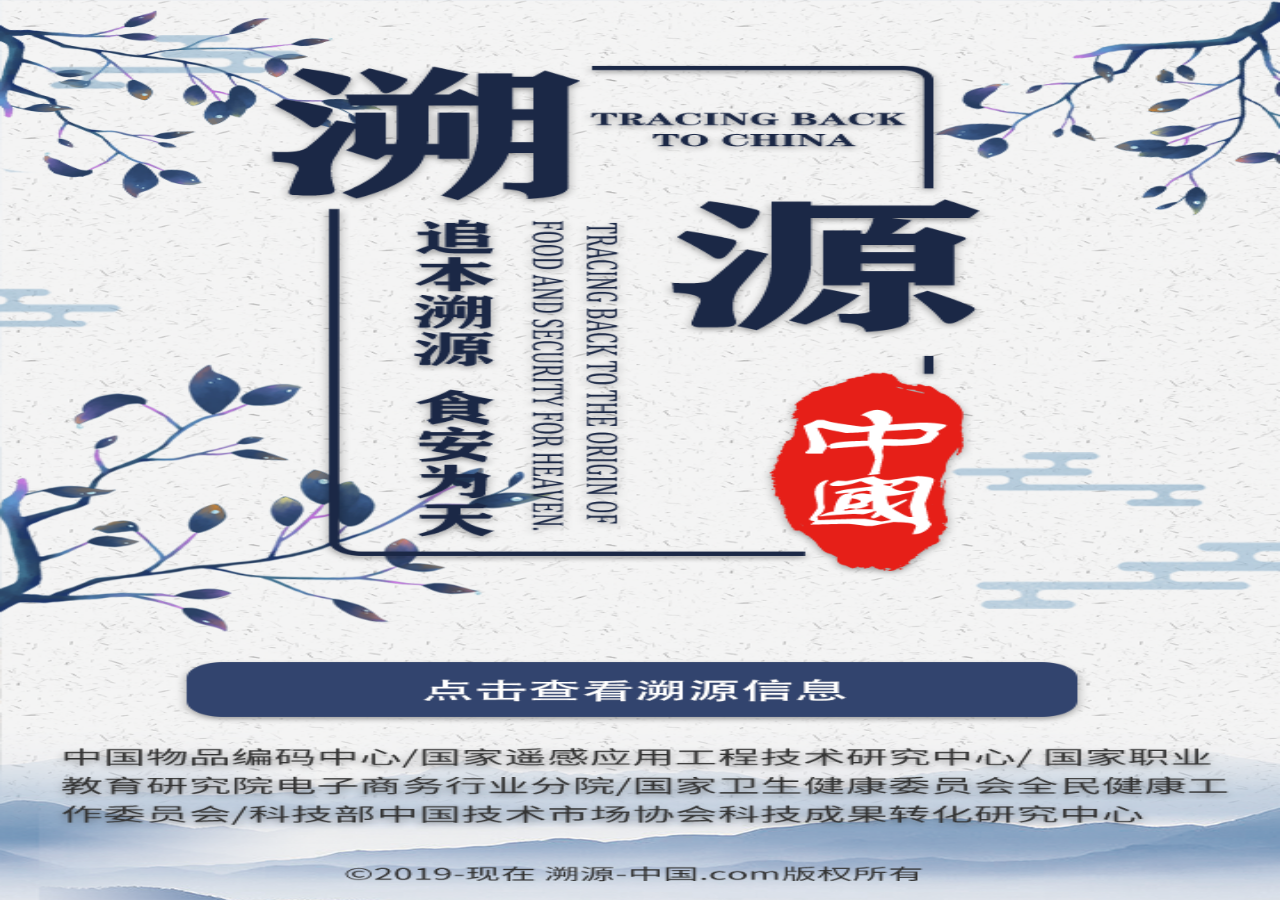
<file: views/index.html>
<!--
 * @Company: Ling Xun
 * @Author: Song
 * @Date: 2019-09-09 09:20:33
 * @LastEditTime: 2019-09-10 11:45:35
 -->
<!DOCTYPE html>
<html lang="en">
    <head>
        <meta charset="UTF-8" />
        <meta name="viewport" content="width=device-width, user-scalable=no" />
        <meta http-equiv="X-UA-Compatible" content="ie=edge" />
        <title>商品详情</title>
        <link rel="stylesheet" href="../static/css/reset.css" />
        <link rel="stylesheet" href="../static/css/comment.css" />
        <link rel="stylesheet" href="../static/css/base.css" />
        <script src="../static/js/comment.js"></script>
        <style>
            img {
                width: 100%;
                height: 100vh;
                position: absolute;
                top: 0px;
                left: 0px;
                z-index: 999;
            }
            .div {
                position: absolute;
                top: 50%;
                left: 50%;
                transform: translate(-50%, -50%);
                z-index: 9999;
            }
        </style>
    </head>
    <body>
        <img src="../static/image/a30.png" alt="" />
        <!-- <div class="div" style="width:20vw">
            <button
                id="btn"
                style="width:20vw;background-color:red;display: none"
            >
                测试
            </button>
        </div> -->
        <script src="../static/js/anime.min.js"></script>
        <script src="../static/js/particles.js"></script>
        <script>
            var particles = new Particles("#btn");
            let tag = document.getElementById("btn");
            setTimeout(() => {
                particles.disintegrate({
                    style: "stroke",
                    color: "#1b81ea",
                    direction: "bottom",
                    duration: 3000,
                    easing: "easeOutSine",
                    speed: 2,
                    oscillationCoefficient: 5,
                    complete: () => {
                        particles.integrate({
                            type: "triangle",
                            easing: "easeOutSine",
                            size: 3,
                            duration: 1000,
                            particlesAmountCoefficient: 7,
                            speed: 3,
                            oscillationCoefficient: 1
                        });
                    }
                });
            }, 1000);
        </script>
    </body>
</html>
</file>
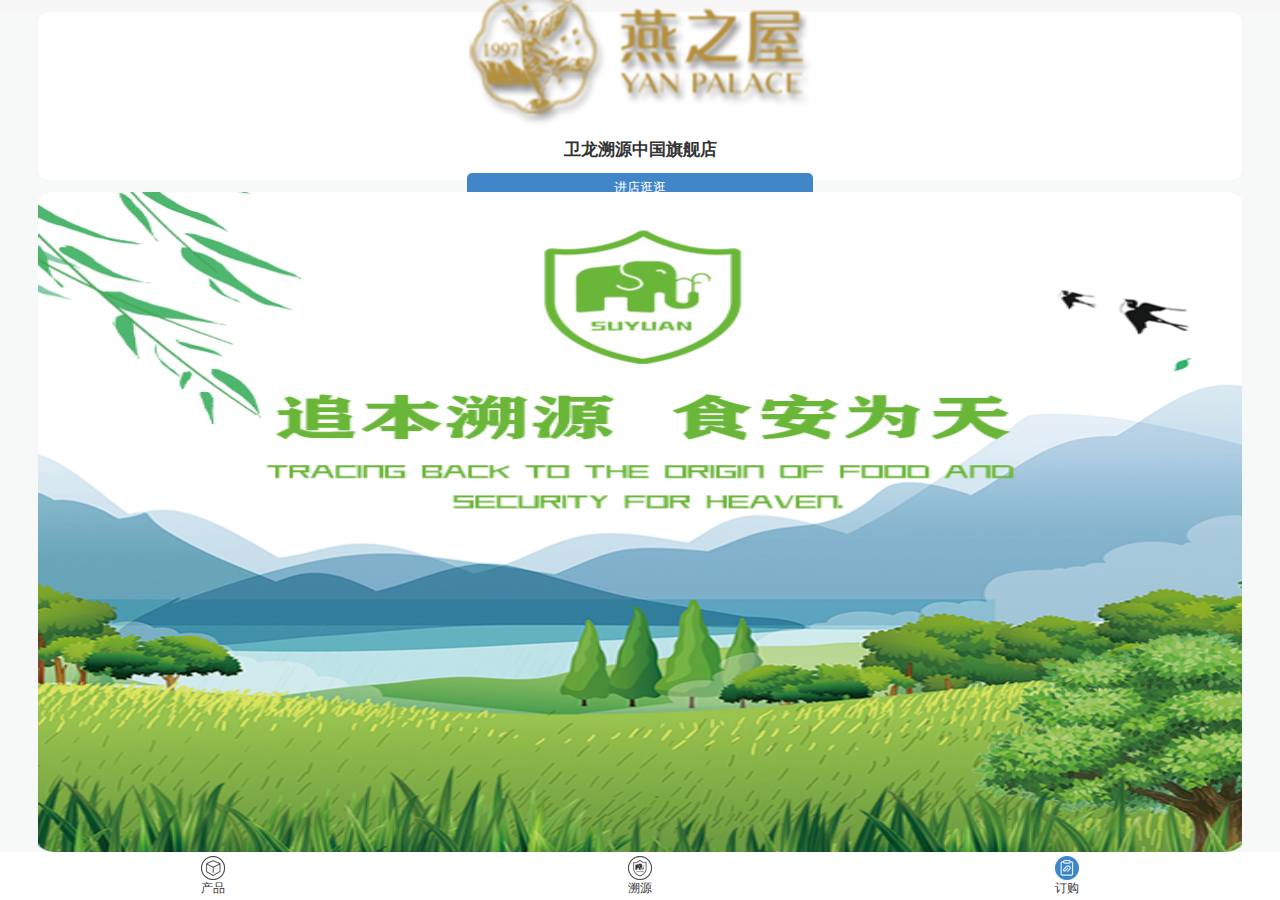
<file: views/buy.html>
<!--
 * @Company: Ling Xun
 * @Author: Song
 * @Date: 2019-09-09 09:20:33
 * @LastEditTime: 2019-09-11 13:30:32
 -->
<!DOCTYPE html>
<html lang="en">
    <head>
        <meta charset="UTF-8" />
        <meta name="viewport" content="width=device-width, user-scalable=no" />
        <meta http-equiv="X-UA-Compatible" content="ie=edge" />
        <title>商品详情</title>
        <link rel="stylesheet" href="../static/css/reset.css" />
        <link rel="stylesheet" href="../static/css/comment.css" />
        <script src="../static/js/comment.js"></script>
        <style>
            html {
                background-color: #f7f7f7;
            }
            .head {
                display: flex;
                flex-flow: column nowrap;
                justify-content: center;
                align-items: center;
                width: 90%;
                margin: 0 auto;
                margin-top: 1rem;
                padding: 1rem 2%;
                background-color: #fff;
                border-radius: 10px;
                height: 12rem;
            }
            .head img {
                width: 30%;
                height: auto;
            }
            .head :nth-child(2) {
                font-size: 17px;
                font-weight: bolder;
                margin-top: 1rem;
            }
            .head :nth-child(3) {
                color: #fff;
                font-size: 13px;
                width: 30%;
                text-align: center;
                border-radius: 5px;
                margin-top: 1rem;
                padding: 0.5rem 0;
                background-color: #4086c9;
            }
            .imagebox {
                height: calc(100vh - 20rem);
                display: flex;
                flex-flow: column nowrap;
                justify-content: center;
                align-items: center;
                width: 94%;
                margin: 0 auto;
                margin-bottom: 3rem;
                margin-top: 1rem;
            }
            .imagebox img {
                width: 100%;
                height: 100%;
            }
            .mark {
                width: 100vw;
                height: 100vh;
                position: fixed;
                top: 0px;
                left: 0;
            }
            .mark p {
                color: #fff;
                white-space: nowrap;
                padding: 0.5rem 5%;
                border-radius: 10px;
                background-color: #696464;
                text-align: center;
                font-size: 15px;
                position: absolute;
                top: 40%;
                left: 50%;
                transform: translate(-50%, -50%);
            }
        </style>
    </head>
    <body>
        <div class="mark animated " id="mark" style="display: none">
            <div>
                <p>该店铺暂未开通网上商城</p>
            </div>
        </div>
        <div class="head">
            <img src="../static/image/a2.png" alt="" />
            <p>卫龙溯源中国旗舰店</p>
            <p id="go">进店逛逛</p>
        </div>
        <div class="imagebox">
            <img src="../static/image/a28.png" alt="" />
        </div>
        <div class="tabbar">
            <div class="item">
                <img src="../static/image/icon1normal.png" alt="" />
                <p>产品</p>
            </div>
            <div class="item">
                <img src="../static/image/icon2normal.png" alt="" />
                <p>溯源</p>
            </div>
            <div class="item">
                <img src="../static/image/icon3active.png" alt="" />
                <p>订购</p>
            </div>
        </div>
        <script>
            // tabbar挂载
            for (
                let i = 0;
                i < document.querySelectorAll(".item").length;
                i++
            ) {
                document
                    .querySelectorAll(".item")
                    [i].addEventListener("click", () => {
                        TabBarChange(i);
                    });
            }

            // 没有链接弹出toast
            let url = "";
            document.getElementById("go").addEventListener("click", e => {
                if (url) return;

                document.getElementById("mark").style.display = "block";

                setTimeout(() => {
                    document.getElementById("mark").style.display = "none";
                }, 1500);
            });

            // 轻触推出toast
            document.getElementById("mark").addEventListener("click", e => {
                document.getElementById("mark").style.display = "none";
            });
        </script>
    </body>
</html>
</file>
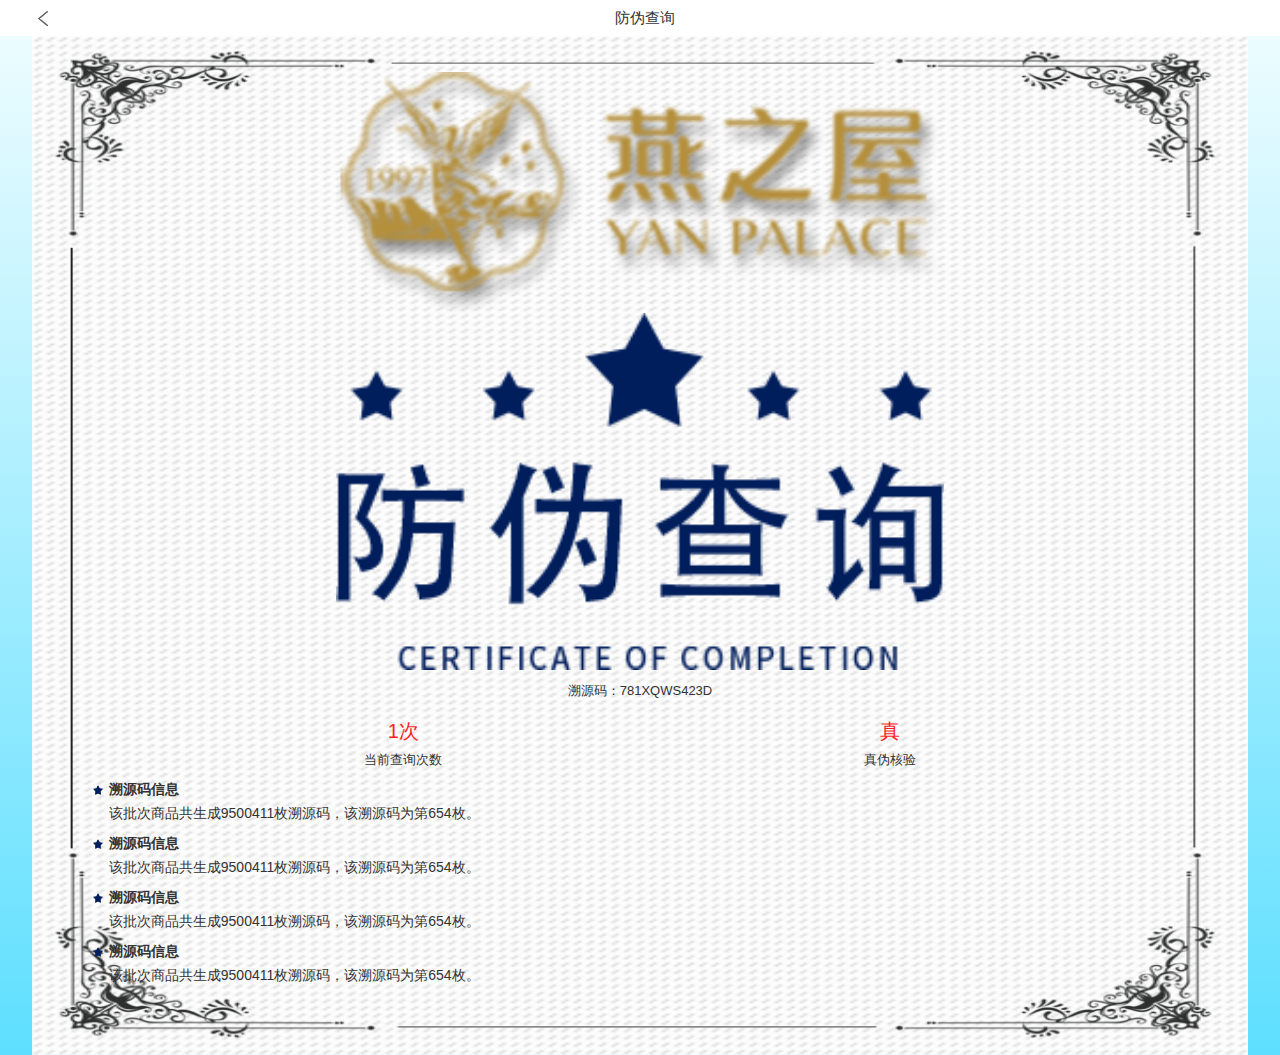
<file: views/counterfeiting.html>
<!--
 * @Company: Ling Xun
 * @Author: Song
 * @Date: 2019-09-09 09:20:33
 * @LastEditTime: 2019-09-11 11:23:34
 -->
<!DOCTYPE html>
<html lang="en">
    <head>
        <meta charset="UTF-8" />
        <meta name="viewport" content="width=device-width, user-scalable=no" />
        <meta http-equiv="X-UA-Compatible" content="ie=edge" />
        <title>防伪查询</title>
        <link rel="stylesheet" href="../static/css/reset.css" />
        <link rel="stylesheet" href="../static/css/comment.css" />
        <script src="../static/js/comment.js"></script>
        <style>
            body {
                background: linear-gradient(to bottom, #ecfcff, #5edfff);
            }
            .box {
                /* margin: 0 auto; */
                padding: 0 2.5vw;
                margin-top: 3rem;
                width: 95vw;
                /* height: 91vh; */
                background: url("../static/image/a33.png") center center
                    no-repeat;
                /* background-size: 97vw 91vh; */
            }
            .a {
                height: 3rem;
            }
            .logo {
                width: 50%;
                height: auto;
                margin: 0 auto;
                display: block;
            }
            .head {
                width: 50%;
                margin-top: 1rem;
                margin: 0 auto;
                display: block;
            }
            .number {
                font-size: 13px;
                margin-top: 1rem;
                text-align: center;
            }
            .optionbox {
                margin: 0 auto;
                margin-top: 1.5rem;
                display: flex;
                flex-flow: row nowrap;
                justify-content: space-around;
                align-items: center;
                width: 80%;
            }
            .optionbox .item {
                display: flex;
                flex-flow: column nowrap;
                justify-content: center;
                align-items: center;
            }
            .optionbox .item :nth-child(1) {
                font-size: 20px;
                color: #fb1f1f;
            }
            .optionbox .item :nth-child(2) {
                font-size: 13px;
                margin-top: 0.5rem;
            }
            .content {
                display: flex;
                flex-flow: row nowrap;
                justify-content: flex-start;
                align-items: flex-start;
                width: 90%;
                margin: 0 auto;
                margin-top: 1rem;
            }
            .content img {
                width: 10px;
                height: 10px;
                margin-top: 4px;
            }
            .titlebox {
                display: flex;
                flex-flow: column nowrap;
                justify-content: center;
                align-items: flex-start;
                margin-left: 0.5rem;
            }
            .titlebox :nth-child(1) {
                font-weight: bolder;
                font-size: 14px;
            }
            .titlebox :nth-child(2) {
                font-size: 14px;
                margin-top: 0.5rem;
            }
        </style>
    </head>
    <body>
        <div class="navbar">
            <img src="../static/image/goback.png" alt="" />
            <p>防伪查询</p>
            <p></p>
        </div>

        <!--  -->
        <div class="box" id="box">
            <div class="a"></div>
            <img src="../static/image/a2.png" alt="" class="logo" />
            <img src="../static/image/a32.png" alt="" class="head" />
            <p class="number">溯源码：781XQWS423D</p>
            <div class="optionbox">
                <div class="item">
                    <p>1次</p>
                    <p>当前查询次数</p>
                </div>
                <div class="item">
                    <p>真</p>
                    <p>真伪核验</p>
                </div>
            </div>
            <div class="content">
                <img src="../static/image/a34.png" alt="" />
                <div class="titlebox">
                    <p class="title">溯源码信息</p>
                    <p class="text">
                        该批次商品共生成9500411枚溯源码，该溯源码为第654枚。
                    </p>
                </div>
            </div>
            <div class="content">
                <img src="../static/image/a34.png" alt="" />
                <div class="titlebox">
                    <p class="title">溯源码信息</p>
                    <p class="text">
                        该批次商品共生成9500411枚溯源码，该溯源码为第654枚。
                    </p>
                </div>
            </div>
            <div class="content">
                <img src="../static/image/a34.png" alt="" />
                <div class="titlebox">
                    <p class="title">溯源码信息</p>
                    <p class="text">
                        该批次商品共生成9500411枚溯源码，该溯源码为第654枚。
                    </p>
                </div>
            </div>
            <div class="content">
                <img src="../static/image/a34.png" alt="" />
                <div class="titlebox">
                    <p class="title">溯源码信息</p>
                    <p class="text">
                        该批次商品共生成9500411枚溯源码，该溯源码为第654枚。
                    </p>
                </div>
            </div>
        </div>

        <script>
            window.onload = () => {
                // 高度修正
                let tag = document.getElementById("box");
                let height = tag.clientHeight + 70;
                tag.style.height = height + "px";
                tag.style["backgroundSize"] = "95vw" + " " + height + "px";
            };
        </script>
    </body>
</html>
</file>
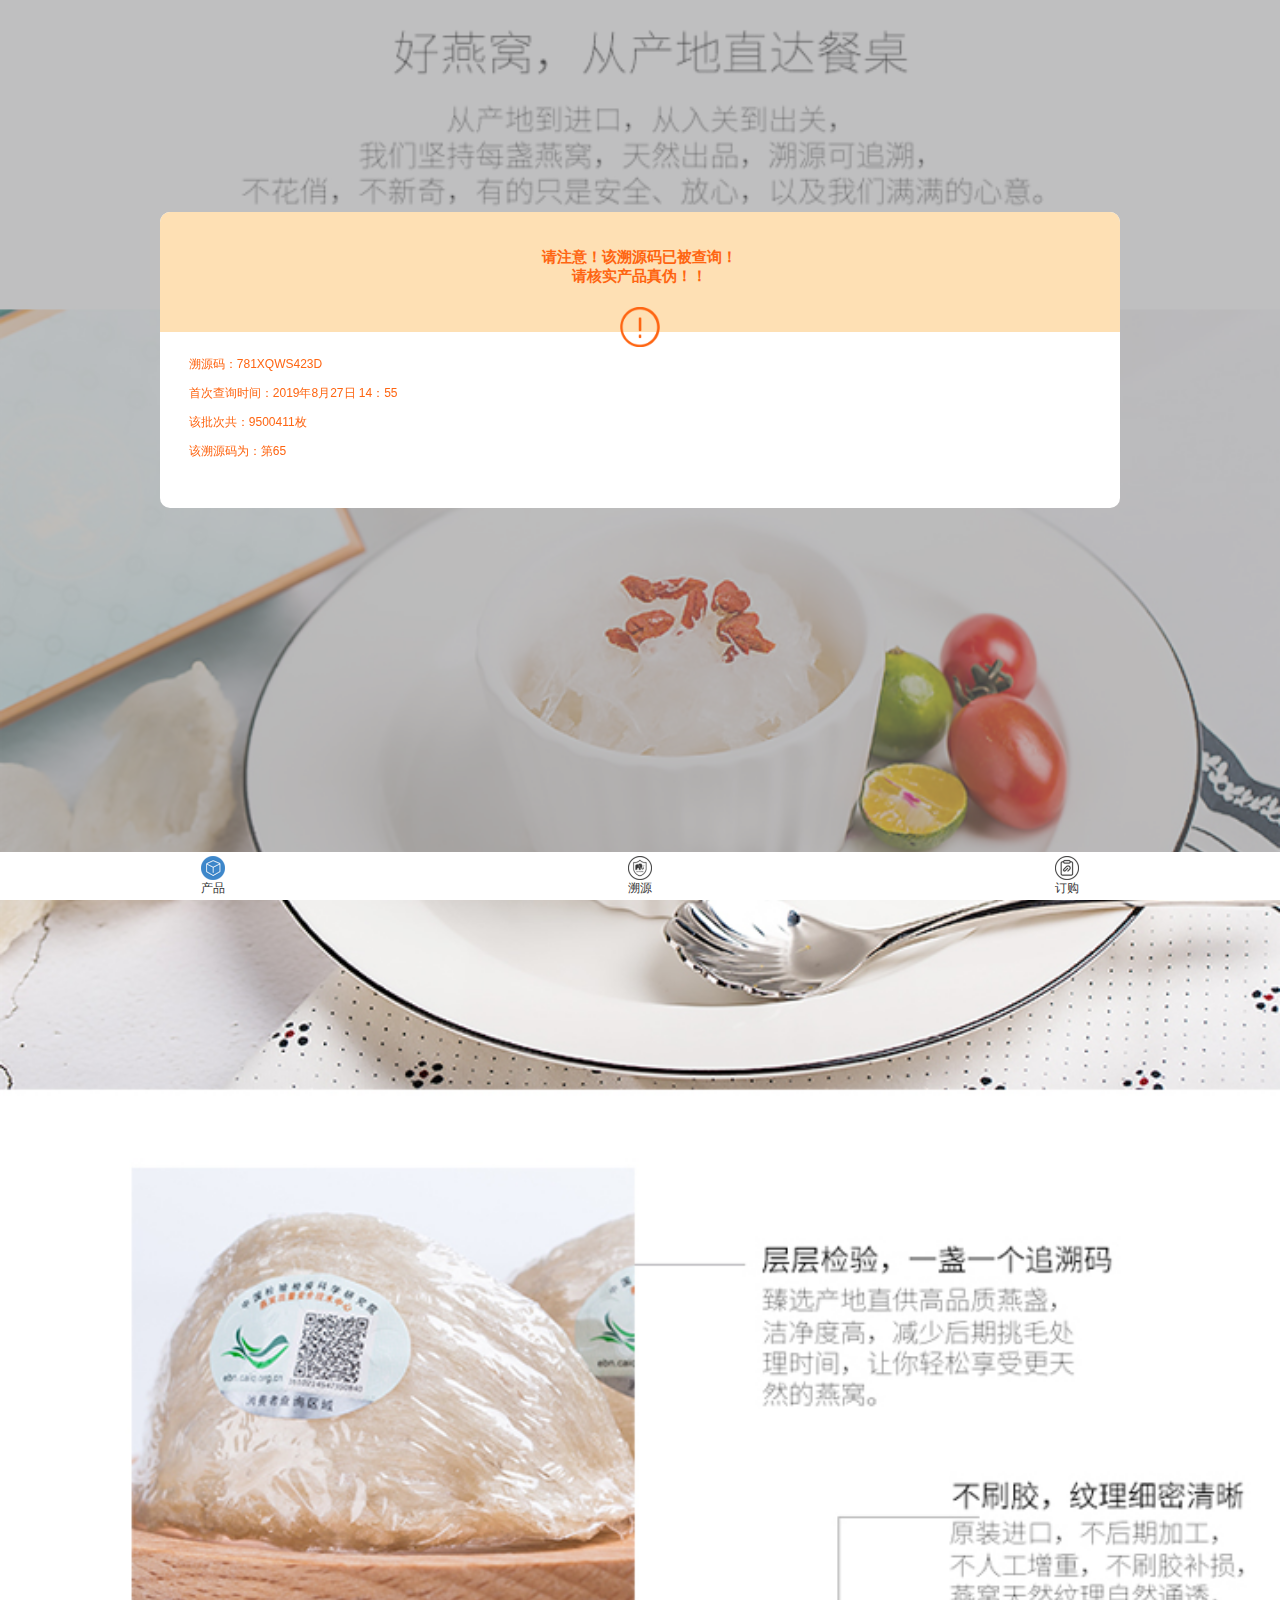
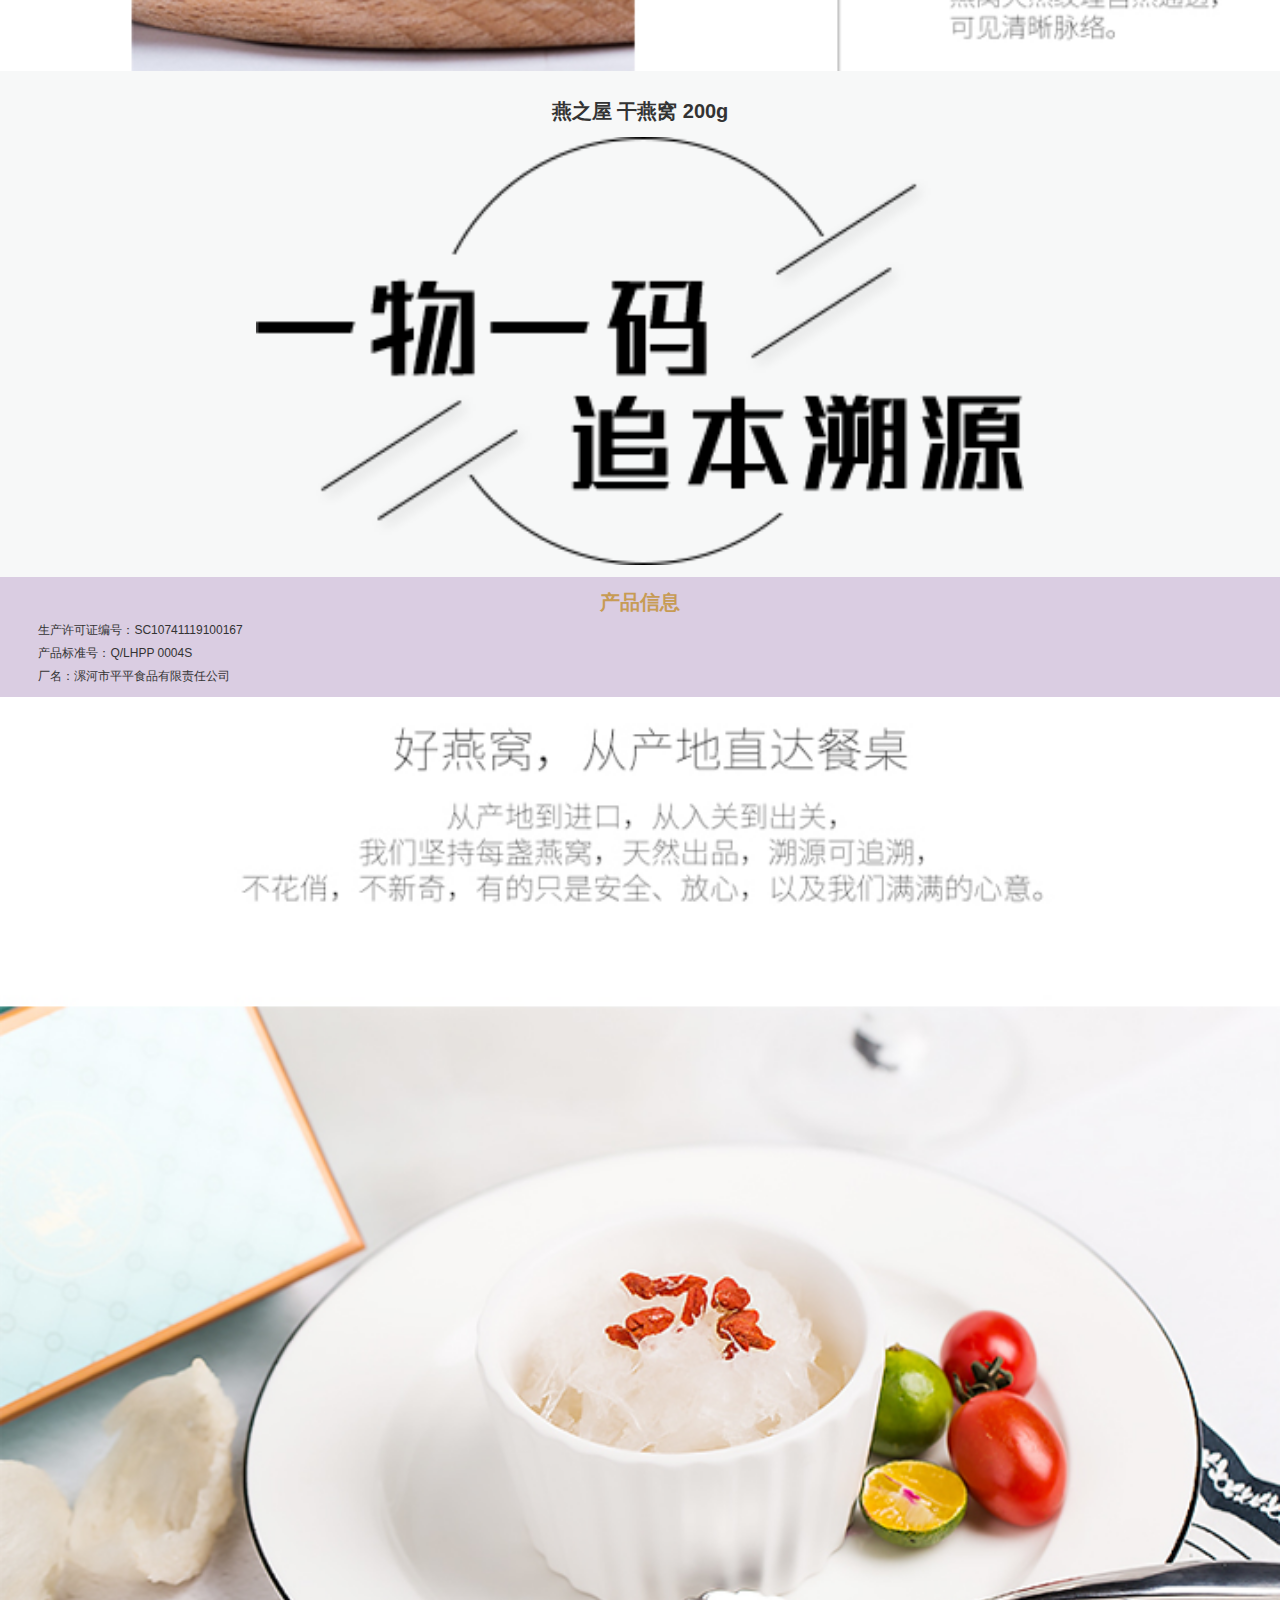
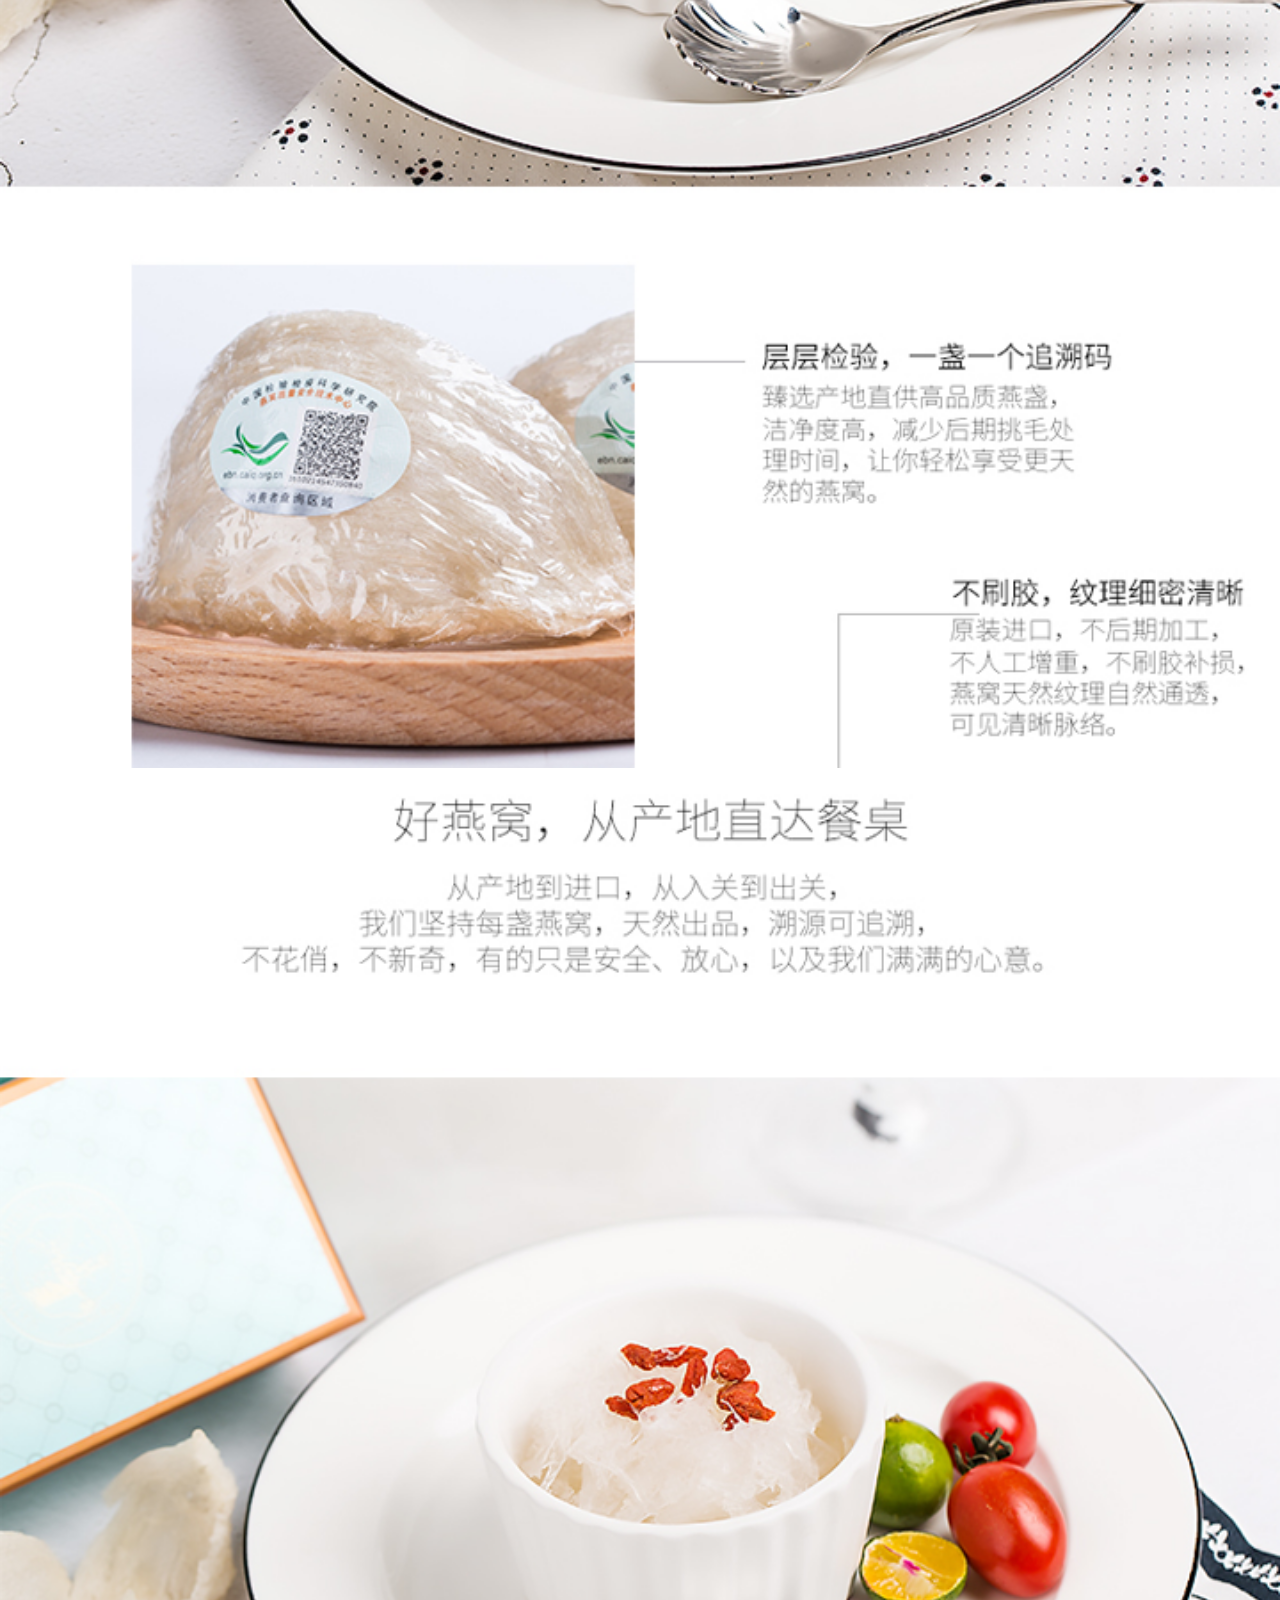
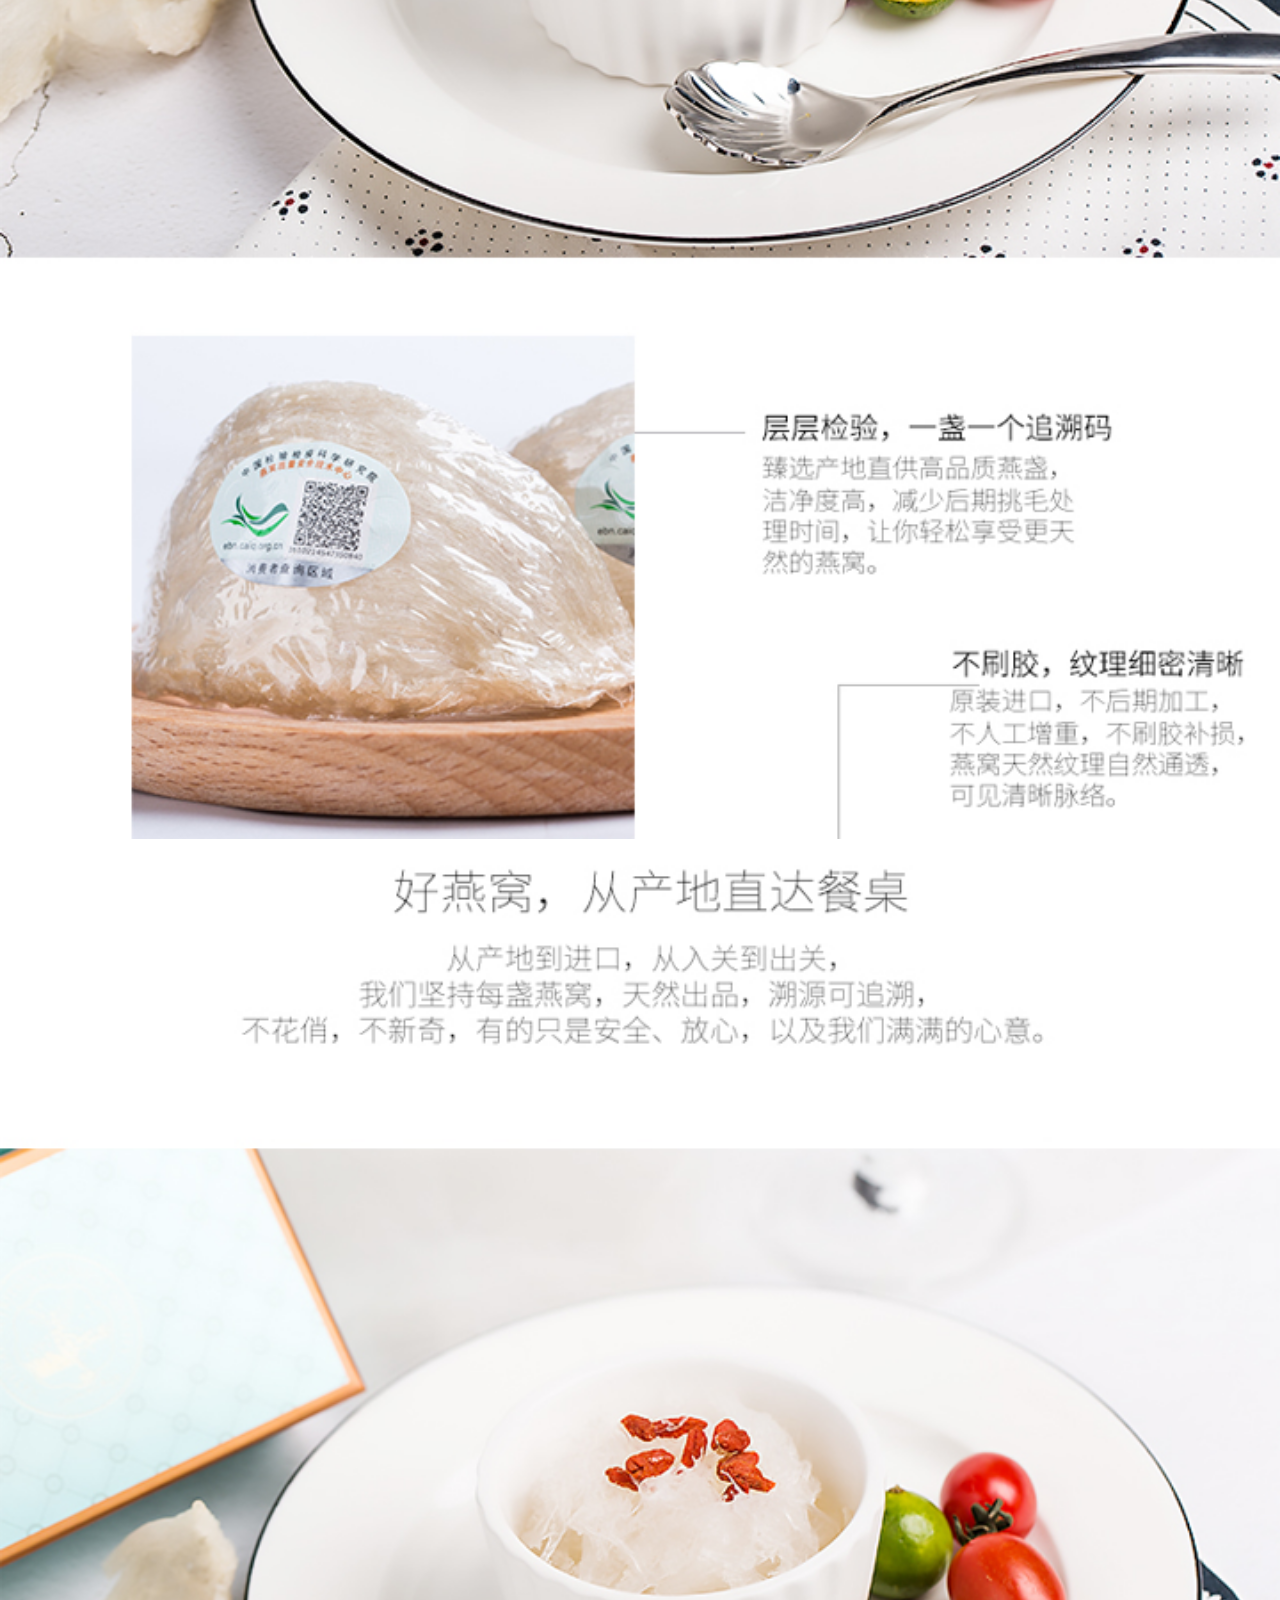
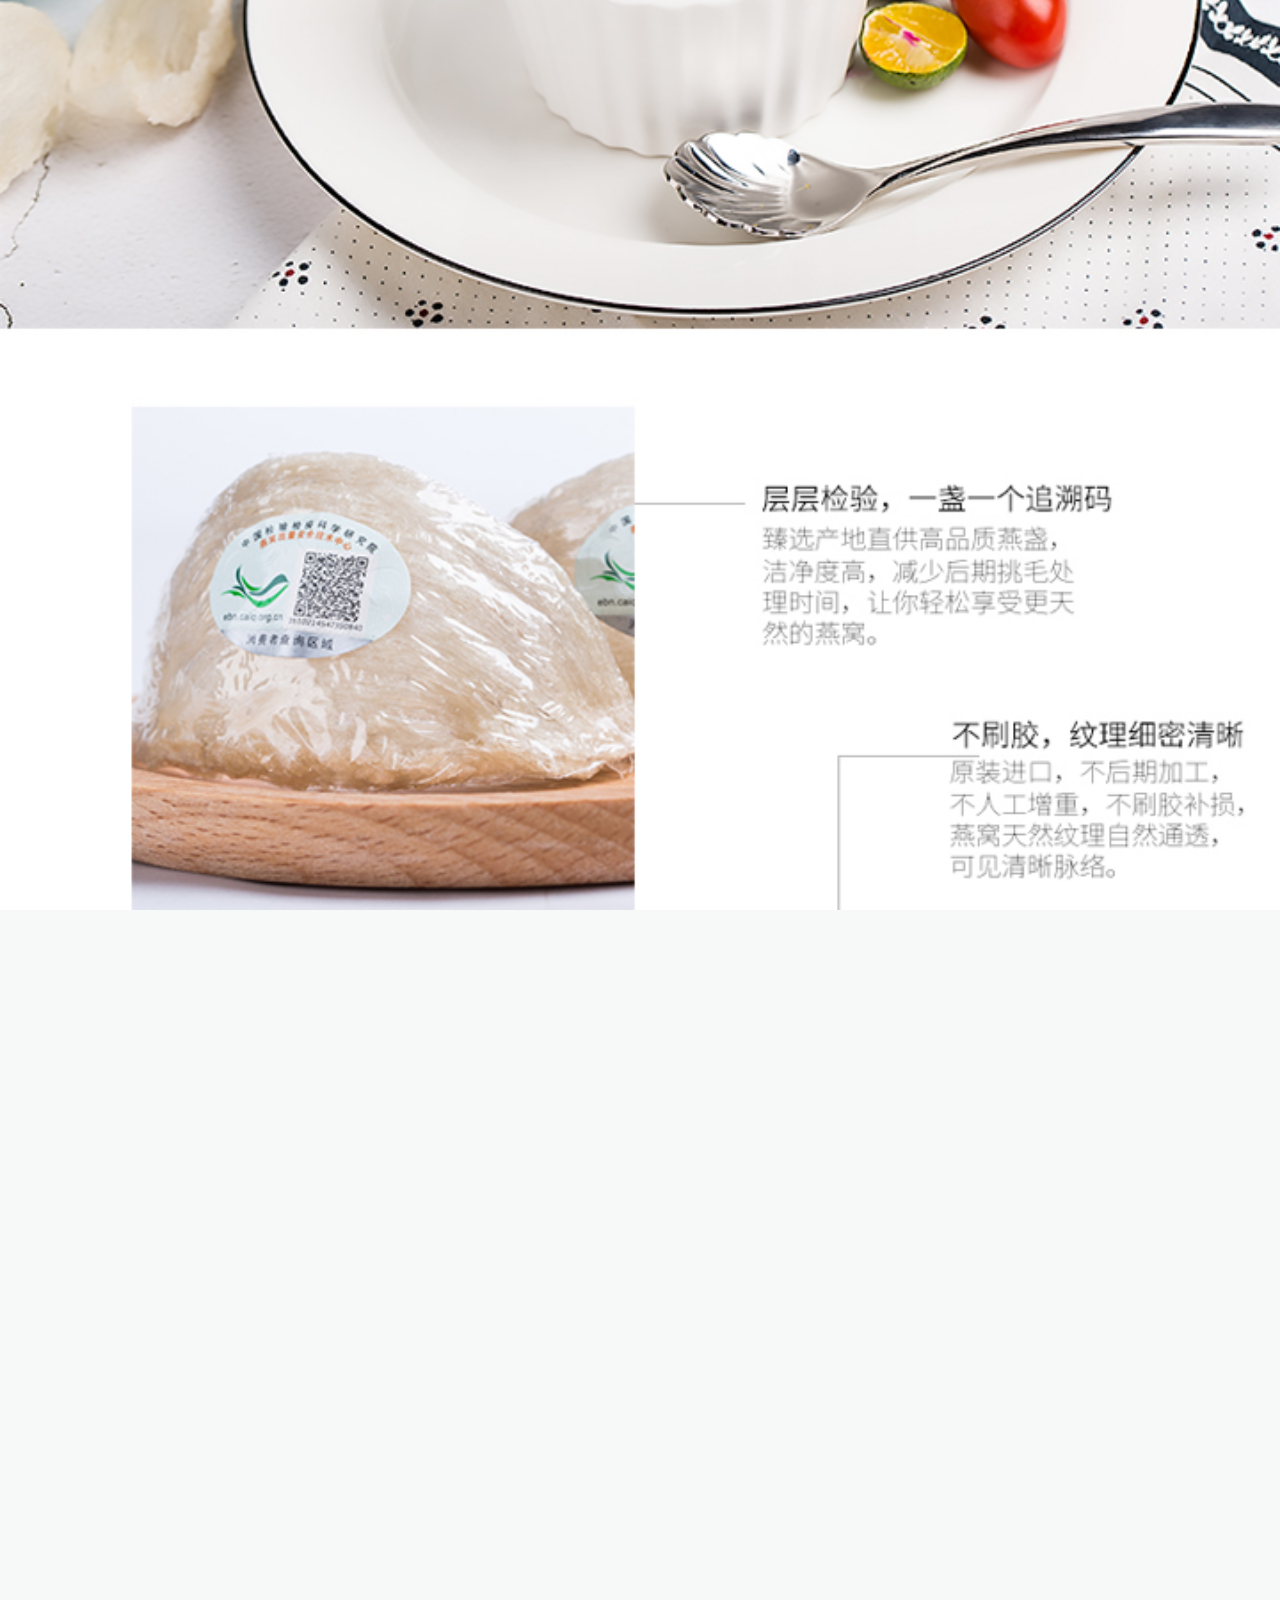
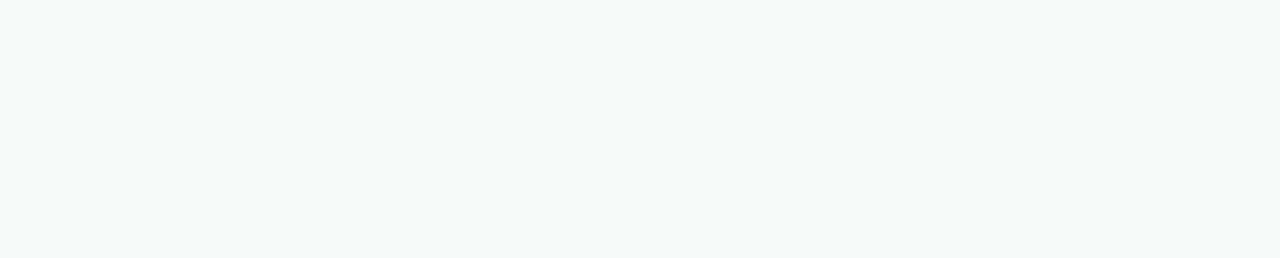
<file: views/goodsinfo.html>
<!--
 * @Company: Ling Xun
 * @Author: Song
 * @Date: 2019-09-09 09:20:33
 * @LastEditTime: 2019-09-11 10:40:34
 -->
<!DOCTYPE html>
<html lang="en">
    <head>
        <meta charset="UTF-8" />
        <meta name="viewport" content="width=device-width, user-scalable=no" />
        <meta http-equiv="X-UA-Compatible" content="ie=edge" />
        <title>商品详情</title>
        <link rel="stylesheet" href="../static/css/reset.css" />
        <link rel="stylesheet" href="../static/css/comment.css" />
        <script src="../static/js/comment.js"></script>
        <style>
            .imagebox {
                display: flex;
                flex-flow: column nowrap;
                justify-content: center;
                align-items: center;
                margin-bottom: 4rem;
            }
            .imagebox img {
                width: 100%;
                height: auto;
            }
            .logo {
                width: 100%;
                height: auto;
            }
            .titlea {
                font-size: 20px;
                margin-top: 2rem;
                font-weight: bolder;
                width: 100%;
                text-align: center;
            }
            .icon {
                width: 60%;
                height: auto;
                margin: 0 auto;
                margin-top: 1rem;
                display: block;
            }
            .infobox {
                background-color: #dacde2;
                padding: 1rem 3%;
                width: 94%;
                margin-top: 1rem;
            }
            .infobox .head {
                font-size: 20px;
                color: #c79b54;
                text-align: center;
                font-weight: bolder;
            }
            .infobox .text {
                font-size: 12px;
                margin-top: 0.5rem;
            }
            .mark {
                width: 100vw;
                height: 100vh;
            }
            .back {
                position: fixed;
                top: 0px;
                left: 0px;
                width: 100vw;
                height: 100vh;
                background-color: #7f8082;
                opacity: 0.5;
            }
            .markbox {
                background-color: #fff;
                width: 75%;
                /* padding: 2rem 5%; */
                padding-bottom: 4rem;
                position: fixed;
                top: 40%;
                left: 50%;
                transform: translate(-50%, -50%);
                z-index: 999;
                border-radius: 10px;
                overflow: hidden;
            }
            .markbox .suc {
                font-size: 15px;
                width: 94%;
                text-align: center;
                font-weight: bolder;
                background-color: #fee0b4;
                height: 3rem;
                padding: 3rem 3%;
                padding-bottom: 4rem;
                color: #fe6512;
                position: relative;
            }
            .markbox .err {
                width: 94%;
                height: 3rem;
                padding: 3rem 3%;
                padding-bottom: 4rem;

                position: relative;
                background-color: #b2d7fb;
            }
            .markbox .err p {
                color: #4086c9;
                font-size: 15px;
                font-weight: bolder;
                text-align: center;
                z-index: 9888;
                position: absolute;
                top: 50%;
                left: 50%;
                transform: translate(-50%, -50%);
                width: 100%;
            }
            .markbox .err img {
                width: 70%;
                position: absolute;
                bottom: -1.3rem;
                left: 50%;
                transform: translate(-50%, 0);
            }
            .textbox {
                width: 94%;
                padding: 0 3%;
                margin-top: 2rem;
            }
            .textbox .text {
                font-size: 12px;
                margin-top: 1rem;
                color: #fe6512;
            }
            .errtextbox {
                width: 94%;
                padding: 0 3%;
                position: relative;
                margin-top: 2rem;
            }
            .errtextbox .text {
                font-size: 13px;
                margin-top: 1rem;
                color: #4086c9;
            }
            .errtextbox img {
                position: absolute;
                bottom: -5rem;
                right: -1rem;
                width: 10rem;
                height: 8rem;
            }
            .markbox .suc img {
                width: 40px;
                height: 40px;
                position: absolute;
                bottom: -15px;
                left: 50%;
                transform: translate(-50%, 0);
            }
            #click {
                position: fixed;
                bottom: 20%;
                left: 50%;
                transform: translate(-50%, -50%);
                width: 2rem;
            }
        </style>
    </head>
    <body>
        <img src="../static/image/a1.png" alt="" class="logo" />

        <p class="titlea">燕之屋 干燕窝 200g</p>

        <img src="../static/image/a23.png" alt="" class="icon" />

        <div class="infobox">
            <p class="head">产品信息</p>
            <p class="text">
                生产许可证编号：SC10741119100167
            </p>
            <p class="text">
                产品标准号：Q/LHPP 0004S
            </p>
            <p class="text">
                厂名：漯河市平平食品有限责任公司
            </p>
        </div>

        <div class="imagebox">
            <img src="../static/image/a1.png" alt="" />
            <img src="../static/image/a1.png" alt="" />
            <img src="../static/image/a1.png" alt="" />
        </div>
        <div class="tabbar">
            <div class="item">
                <img src="../static/image/icon1active.png" alt="" />
                <p>产品</p>
            </div>
            <div class="item">
                <img src="../static/image/icon2normal.png" alt="" />
                <p>溯源</p>
            </div>
            <div class="item">
                <img src="../static/image/icon3normal.png" alt="" />
                <p>订购</p>
            </div>
        </div>
        <!-- 不成功 -->
        <div class="mark" id="mark">
            <div class="back"></div>
            <div class="markbox">
                <!-- 没成功 -->
                <p class="suc">
                    请注意！该溯源码已被查询！
                    <br />
                    请核实产品真伪！！
                    <img src="../static/image/a24.png" alt="" />
                </p>

                <div class="textbox">
                    <p class="text">溯源码：781XQWS423D</p>
                    <p class="text">首次查询时间：2019年8月27日 14：55</p>
                    <p class="text">该批次共：9500411枚</p>
                    <p class="text">该溯源码为：第65</p>
                </div>
            </div>
            <div class="markbox" style="display:none">
                <!-- 成功 -->
                <div class="err">
                    <p>恭喜！该溯源码为首次查询！<br />该产品为正品！</p>

                    <img src="../static/image/a25.png" alt="" />
                </div>
                <div class="errtextbox">
                    <img src="../static/image/a26.png" alt="" />
                    <p class="text">溯源码：781XQWS423D</p>
                    <p class="text">首次查询时间：2019年8月27日 14：55</p>
                    <p class="text">该批次共：9500411枚</p>
                    <p class="text">该溯源码为：第65</p>
                </div>
            </div>
            <!-- <img src="../static/image/a27.png" alt="" id="click" /> -->
        </div>

        <script>
            // tabbar挂载
            for (
                let i = 0;
                i < document.querySelectorAll(".item").length;
                i++
            ) {
                document
                    .querySelectorAll(".item")
                    [i].addEventListener("click", () => {
                        TabBarChange(i);
                    });
            }

            // 轻触推出
            document.getElementById("mark").addEventListener("click", e => {
                document.getElementById("mark").style.display = "none";
            });
        </script>
    </body>
</html>
</file>
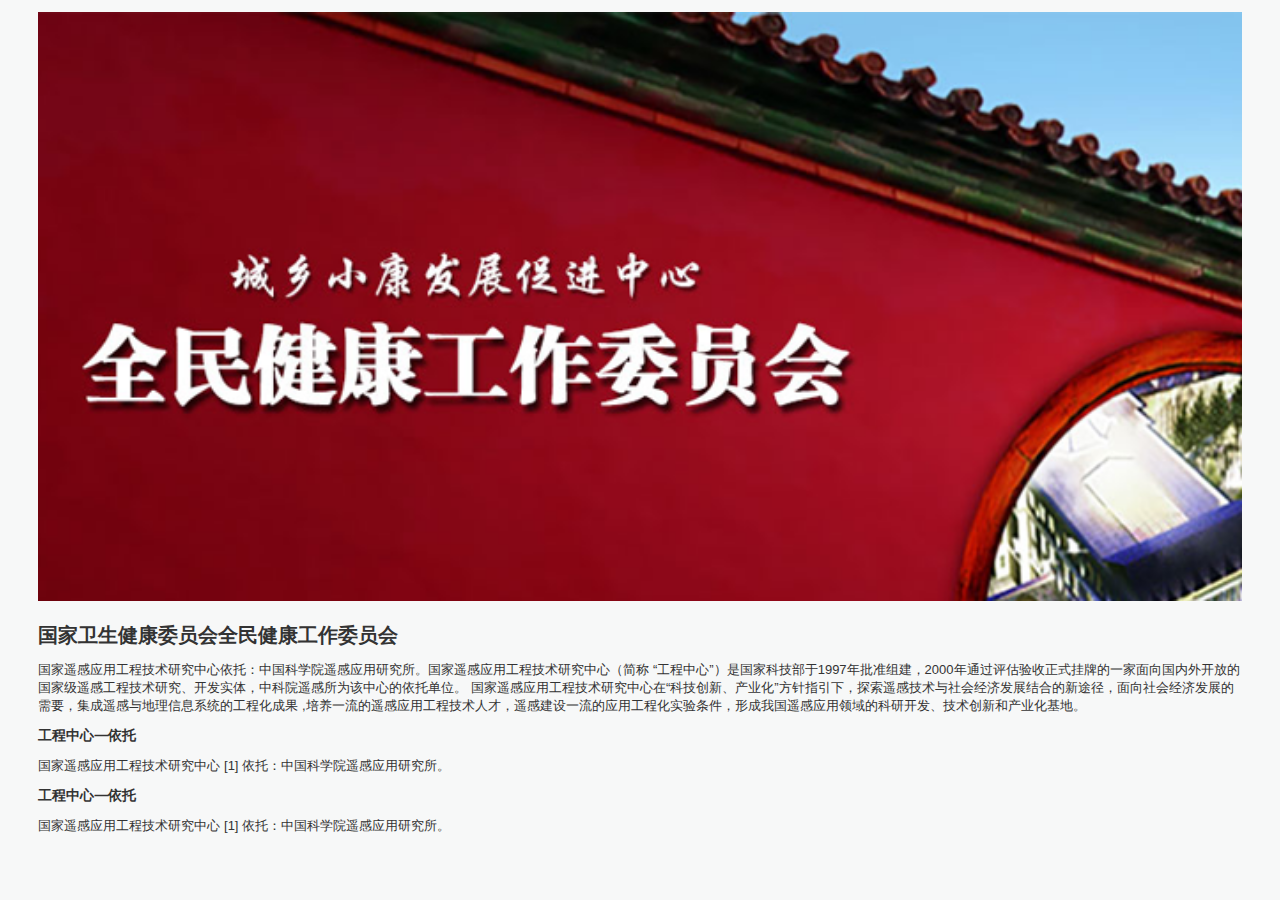
<file: views/info.html>
<!--
 * @Company: Ling Xun
 * @Author: Song
 * @Date: 2019-09-09 09:20:33
 * @LastEditTime: 2019-09-09 10:50:34
 -->
<!DOCTYPE html>
<html lang="en">
    <head>
        <meta charset="UTF-8" />
        <meta name="viewport" content="width=device-width, user-scalable=no" />
        <meta http-equiv="X-UA-Compatible" content="ie=edge" />
        <title>商品详情</title>
        <link rel="stylesheet" href="../static/css/reset.css" />
        <link rel="stylesheet" href="../static/css/comment.css" />
        <script src="../static/js/comment.js"></script>
        <style>
            .box {
                width: 94%;
                margin: 0 auto;
                padding-top: 1rem;
            }
            .box img {
                width: 100%;
                margin: 0 auto;
            }
            .content {
                margin-top: 1.5rem;
                width: 100%;
            }
            .content .title {
                font-weight: bolder;
                font-size: 20px;
            }
            .p1 {
                font-size: 13px;
                margin-top: 1rem;
            }
            .title2 {
                font-size: 14px;
                font-weight: bolder;
                margin-top: 1rem;
            }
        </style>
    </head>
    <body>
        <div class="box">
            <!-- LOGO -->
            <img class="logo" src="../static/image/a4.png" alt="" />
            <!-- .CONTENT -->
            <div class="content">
                <p class="title">国家卫生健康委员会全民健康工作委员会</p>
                <p class="p1">
                    国家遥感应用工程技术研究中心依托：中国科学院遥感应用研究所。国家遥感应用工程技术研究中心（简称
                    “工程中心”）是国家科技部于1997年批准组建，2000年通过评估验收正式挂牌的一家面向国内外开放的国家级遥感工程技术研究、开发实体，中科院遥感所为该中心的依托单位。
                    国家遥感应用工程技术研究中心在“科技创新、产业化”方针指引下，探索遥感技术与社会经济发展结合的新途径，面向社会经济发展的需要，集成遥感与地理信息系统的工程化成果
                    ,培养一流的遥感应用工程技术人才，遥感建设一流的应用工程化实验条件，形成我国遥感应用领域的科研开发、技术创新和产业化基地。
                </p>
                <p class="title2">工程中心—依托</p>
                <p class="p1">
                    国家遥感应用工程技术研究中心 [1]
                    依托：中国科学院遥感应用研究所。
                </p>
                <p class="title2">工程中心—依托</p>
                <p class="p1">
                    国家遥感应用工程技术研究中心 [1]
                    依托：中国科学院遥感应用研究所。
                </p>
            </div>
        </div>

        <script></script>
    </body>
</html>
</file>
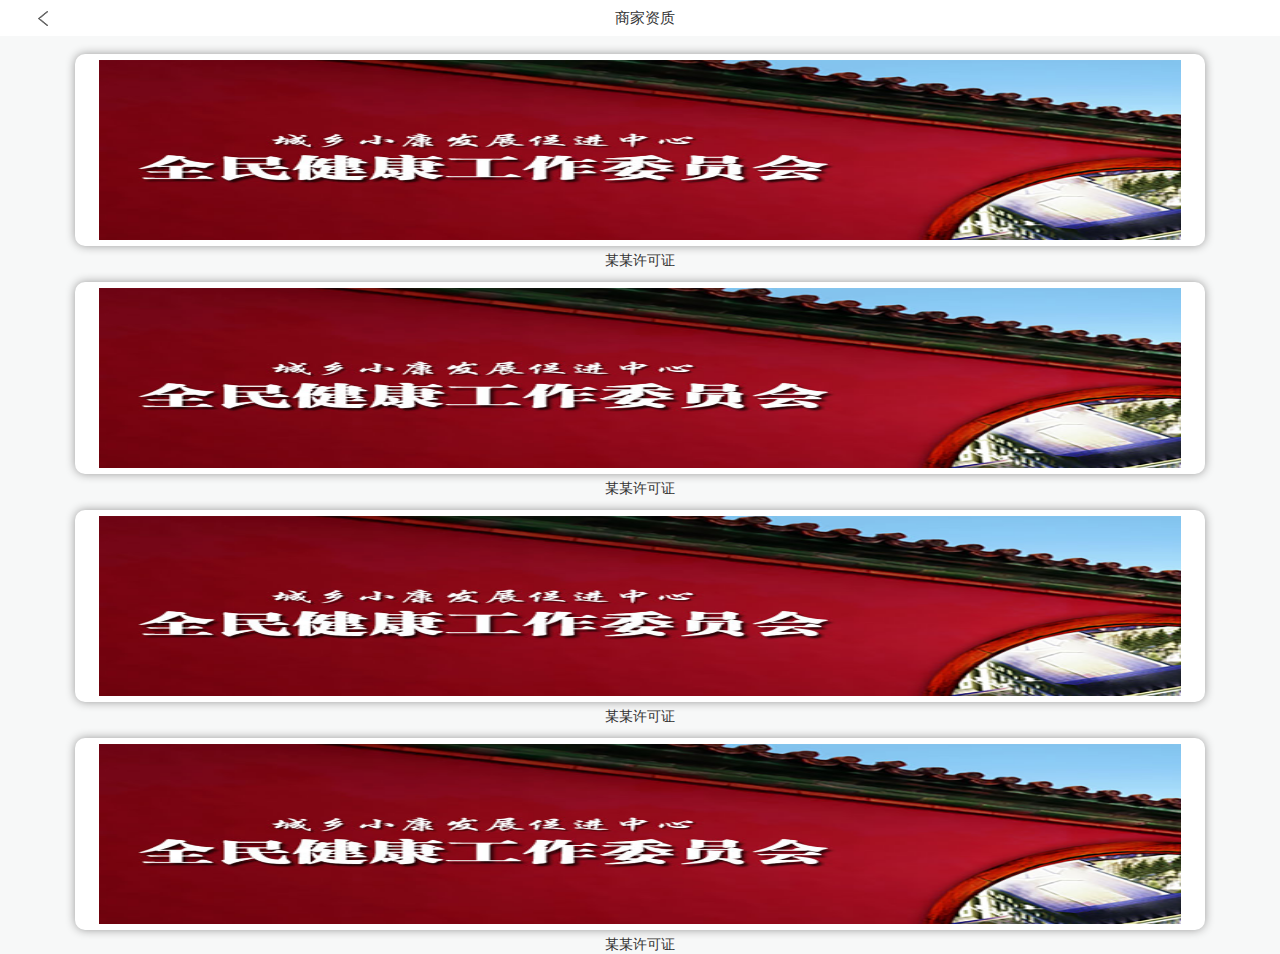
<file: views/size.html>
<!--
 * @Company: Ling Xun
 * @Author: Song
 * @Date: 2019-09-09 09:20:33
 * @LastEditTime: 2019-09-11 10:37:29
 -->
<!DOCTYPE html>
<html lang="en">
    <head>
        <meta charset="UTF-8" />
        <meta name="viewport" content="width=device-width, user-scalable=no" />
        <meta http-equiv="X-UA-Compatible" content="ie=edge" />
        <title>商品详情</title>
        <link rel="stylesheet" href="../static/css/reset.css" />
        <link rel="stylesheet" href="../static/css/comment.css" />
        <script src="../static/js/comment.js"></script>
        <style>
            .content {
                margin-top: 3rem;
            }
            .item {
                width: 94%;
                margin: 0 auto;
                margin-top: 1rem;
            }
            .item img {
                border-radius: 10px;
                width: 90%;
                height: 15rem;
                padding: 0.5rem 2%;
                box-shadow: 0 0 10px #999;
                background-color: #fff;
                display: block;
                margin: 0 auto;
            }
            .item p {
                font-size: 14px;
                margin-top: 0.5rem;
                width: 100%;
                text-align: center;
            }
        </style>
    </head>
    <body>
        <!--  -->
        <div class="navbar">
            <img src="../static/image/goback.png" alt="" />
            <p>商家资质</p>
            <p></p>
        </div>

        <!--  -->
        <div class="content">
            <div style="height: .5rem;"></div>
            <!--  -->
            <div class="item">
                <img src="../static/image/a4.png" alt="" />
                <p>某某许可证</p>
            </div>
            <!--  -->
            <div class="item">
                <img src="../static/image/a4.png" alt="" />
                <p>某某许可证</p>
            </div>

            <!--  -->
            <div class="item">
                <img src="../static/image/a4.png" alt="" />
                <p>某某许可证</p>
            </div>
            <!--  -->
            <div class="item">
                <img src="../static/image/a4.png" alt="" />
                <p>某某许可证</p>
            </div>
        </div>
        <script></script>
    </body>
</html>
</file>
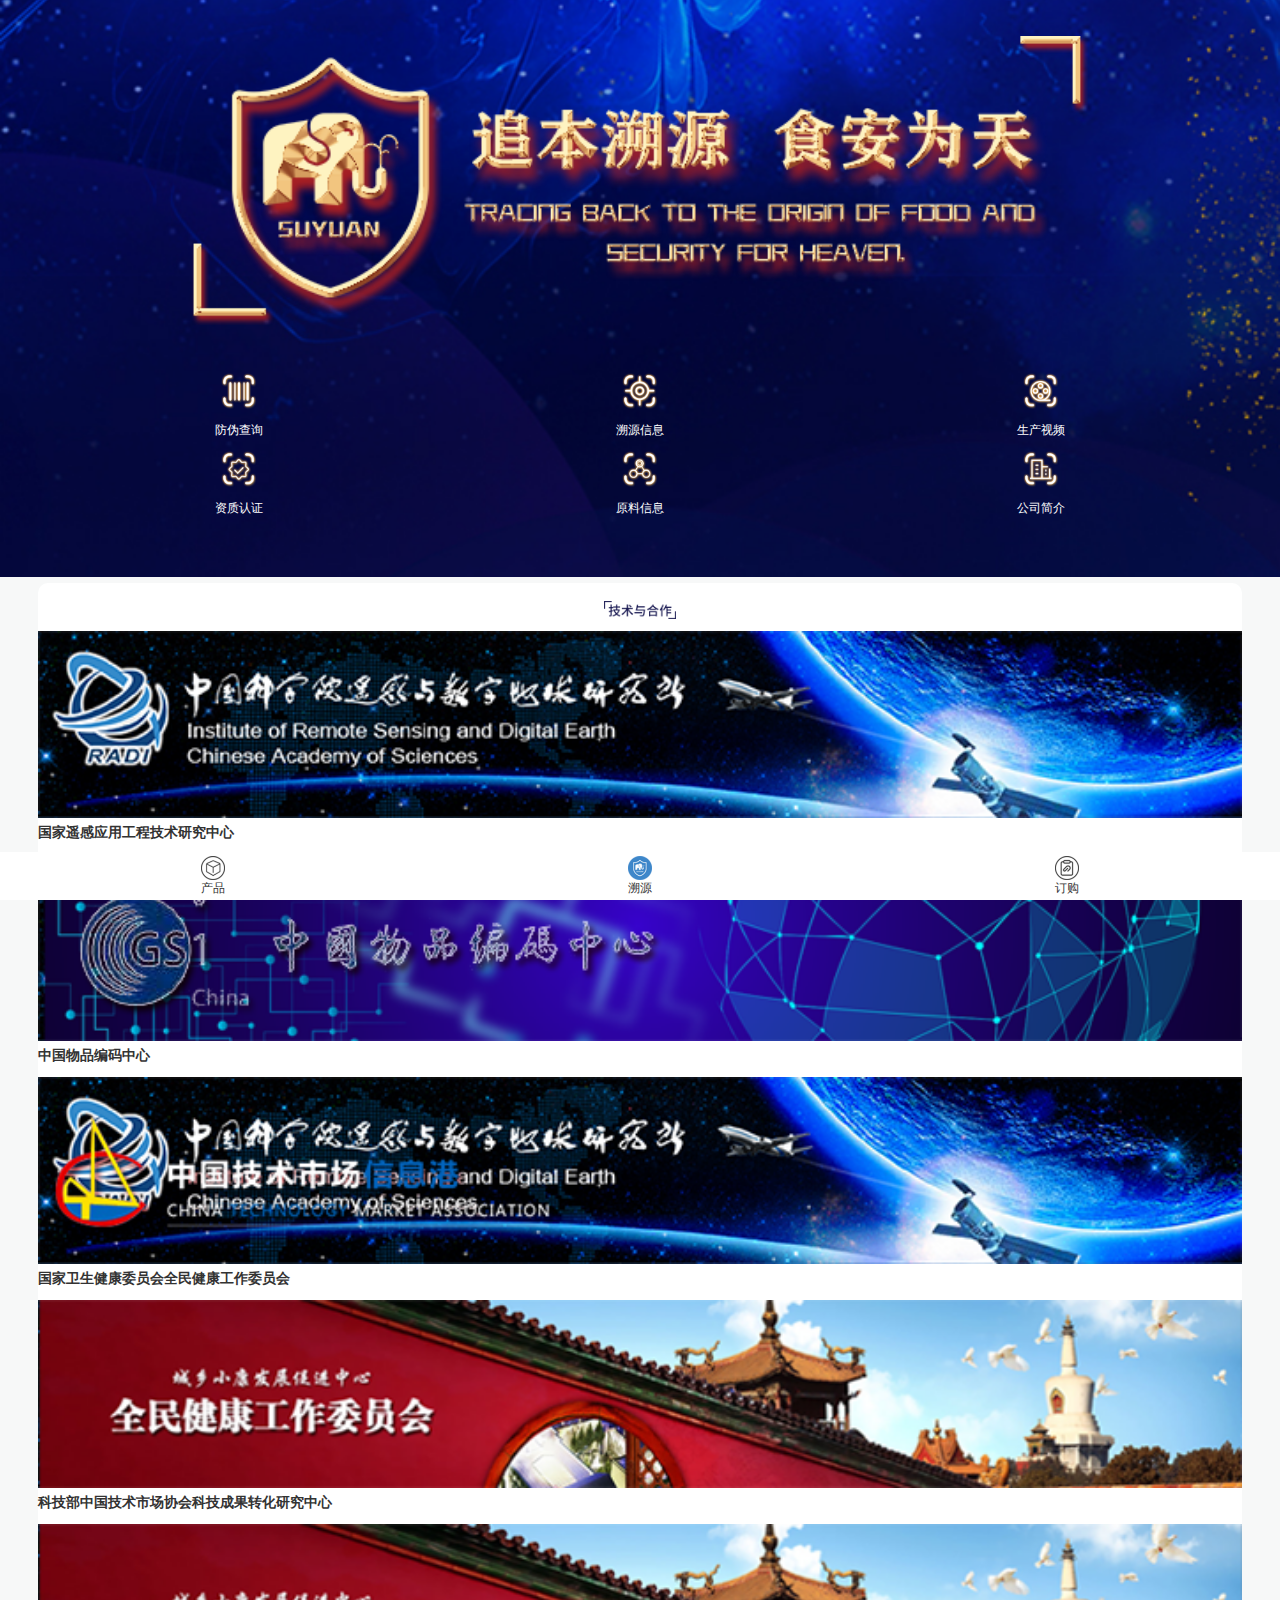
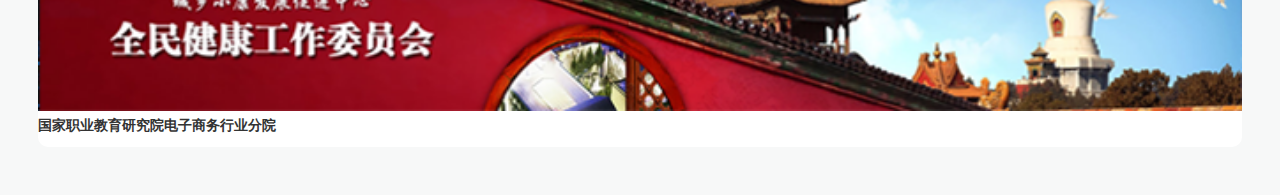
<file: views/suyuan.html>
<!--
 * @Company: Ling Xun
 * @Author: Song
 * @Date: 2019-09-09 09:20:33
 * @LastEditTime: 2019-09-11 10:31:46
 -->
<!DOCTYPE html>
<html lang="en">
    <head>
        <meta charset="UTF-8" />
        <meta name="viewport" content="width=device-width, user-scalable=no" />
        <meta http-equiv="X-UA-Compatible" content="ie=edge" />
        <title>商品详情</title>
        <link rel="stylesheet" href="../static/css/reset.css" />
        <link rel="stylesheet" href="../static/css/comment.css" />
        <script src="../static/js/comment.js"></script>
        <style>
            .head {
                position: relative;
                background: url("../static/image/a15.png") center center
                    no-repeat;
                background-size: cover;
            }
            .a {
                height: 3rem;
            }
            .head .logo {
                width: 70%;
                height: auto;
                margin: 0 auto;
                display: block;
            }
            .imagebox {
                margin: 0 auto;
                margin-top: 3rem;
                width: 94%;
                display: flex;
                flex-flow: row wrap;
                justify-content: space-around;
                align-items: center;
                padding-bottom: 5rem;
            }
            .imagebox .item {
                display: flex;
                flex-flow: column nowrap;
                justify-content: center;
                align-items: center;
                width: 32%;
                margin-top: 1rem;
            }
            .imagebox .item img {
                width: 3rem;
                height: auto;
            }
            .imagebox .item p {
                font-size: 12px;
                margin-top: 1rem;
                color: #fff;
            }
            .content {
                background-color: #fff;
                padding: 1rem 0;
                width: 94%;
                margin: 0 auto;
                margin-bottom: 4rem;
                margin-top: 0.5rem;
                border-radius: 10px;
            }
            .content .logo {
                width: 6rem;
                height: auto;
                margin: 0 auto;
                display: block;
                margin-top: 0.5rem;
            }
            .content .item {
                display: flex;
                flex-flow: column nowrap;
                justify-content: flex-start;
                align-items: flex-start;
                width: 100%;
                margin-top: 1rem;
            }
            .content .item img {
                width: 100%;
                height: auto;
            }
            .content .item p {
                font-size: 14px;
                font-weight: bolder;
                margin-top: 0.5rem;
            }
        </style>
    </head>
    <body>
        <div class="head">
            <div class="a"></div>
            <img class="logo" src="../static/image/a16.png" alt="" />
            <div class="imagebox">
                <div class="item">
                    <img src="../static/image/a9.png" alt="" />
                    <p>防伪查询</p>
                </div>
                <div class="item">
                    <img src="../static/image/a10.png" alt="" />
                    <p>溯源信息</p>
                </div>
                <div class="item">
                    <img src="../static/image/a11.png" alt="" />
                    <p>生产视频</p>
                </div>
                <div class="item">
                    <img src="../static/image/a12.png" alt="" />
                    <p>资质认证</p>
                </div>
                <div class="item">
                    <img src="../static/image/a13.png" alt="" />
                    <p>原料信息</p>
                </div>
                <div class="item">
                    <img src="../static/image/a14.png" alt="" />
                    <p>公司简介</p>
                </div>
            </div>
        </div>

        <div class="content">
            <img src="../static/image/a21.png" alt="" class="logo" />
            <div class="item">
                <img src="../static/image/a17.png" alt="" />
                <p>国家遥感应用工程技术研究中心</p>
            </div>
            <div class="item">
                <img src="../static/image/a18.png" alt="" />
                <p>中国物品编码中心</p>
            </div>
            <div class="item">
                <img src="../static/image/a19.png" alt="" />
                <p>国家卫生健康委员会全民健康工作委员会</p>
            </div>

            <div class="item">
                <img src="../static/image/a20.png" alt="" />
                <p>科技部中国技术市场协会科技成果转化研究中心</p>
            </div>
            <div class="item">
                <img src="../static/image/a20.png" alt="" />
                <p>国家职业教育研究院电子商务行业分院</p>
            </div>
        </div>

        <div class="tabbar">
            <div class="item">
                <img src="../static/image/icon1normal.png" alt="" />
                <p>产品</p>
            </div>
            <div class="item">
                <img src="../static/image/icon2active.png" alt="" />
                <p>溯源</p>
            </div>
            <div class="item">
                <img src="../static/image/icon3normal.png" alt="" />
                <p>订购</p>
            </div>
        </div>
        <script></script>
    </body>
</html>
</file>
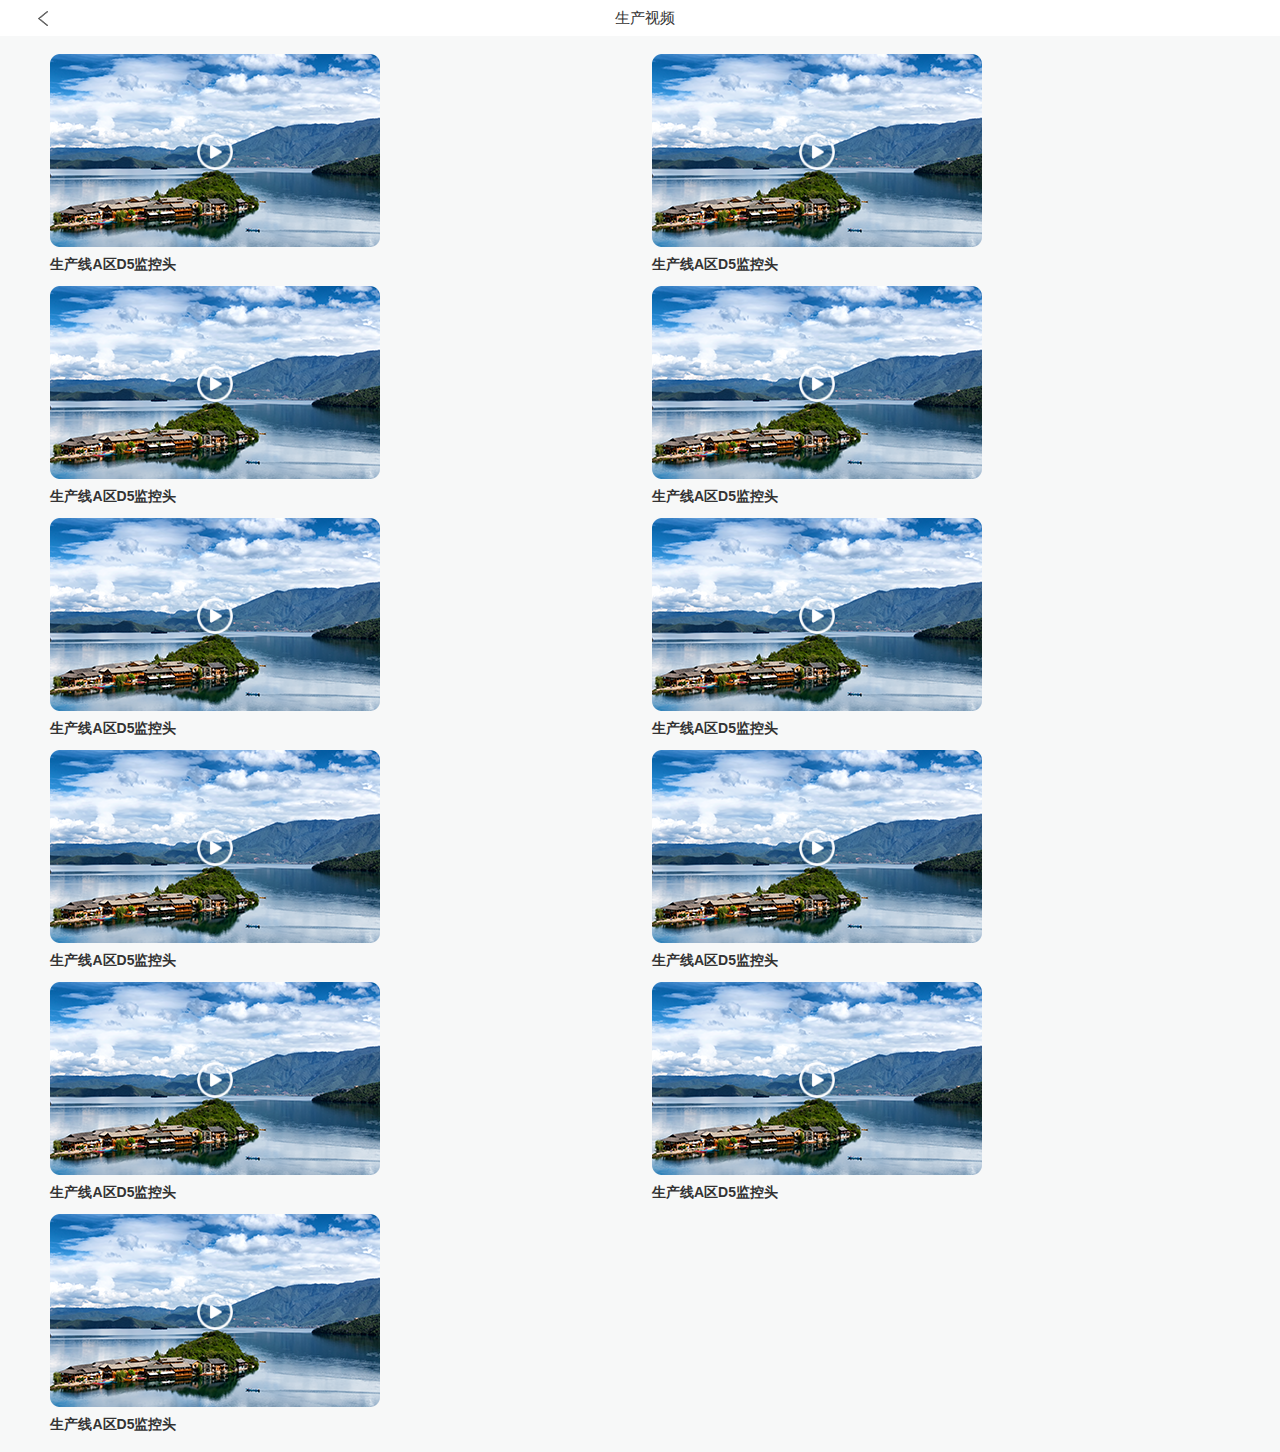
<file: views/video.html>
<!--
 * @Company: Ling Xun
 * @Author: Song
 * @Date: 2019-09-09 09:20:33
 * @LastEditTime: 2019-09-11 14:04:32
 -->
<!DOCTYPE html>
<html lang="en">
    <head>
        <meta charset="UTF-8" />
        <meta name="viewport" content="width=device-width, user-scalable=no" />
        <meta http-equiv="X-UA-Compatible" content="ie=edge" />
        <title>商品详情</title>
        <link rel="stylesheet" href="../static/css/reset.css" />
        <link rel="stylesheet" href="../static/css/comment.css" />
        <script src="../static/js/comment.js"></script>
        <style>
            .content {
                margin-top: 3rem;
                width: 94%;
                padding: 1rem 3%;
                display: flex;
                flex-flow: row wrap;
                justify-content: flex-start;
                align-items: center;
            }
            .item {
                width: 48%;
                margin: 0.5rem 1%;
                display: flex;
                flex-flow: column nowrap;
                justify-content: flex-start;
                align-items: flex-start;
            }
            .imagebox {
                position: relative;
            }
            .imagebox :nth-child(1) {
                width: 100%;
                height: auto;
            }
            .imagebox :nth-child(2) {
                width: 3rem;
                height: auto;
                position: absolute;
                top: 50%;
                left: 50%;
                transform: translate(-50%, -50%);
            }
            .item p {
                font-size: 14px;
                font-weight: bolder;
                margin-top: 0.5rem;
            }
            .videobox {
                width: 100vw;
                height: 100vh;
                position: fixed;
                top: 0px;
                left: 0px;
                background-color: #696464;
            }
            .videobox video {
                position: absolute;
                top: 50%;
                left: 50%;
                transform: translate(-50%, -50%);
            }
            .videobox img {
                width: 3rem;
                height: 3rem;
                position: absolute;
                top: 80%;
                left: 50%;
                transform: translate(-50%, -50%);
            }
        </style>
    </head>
    <body>
        <div class="navbar">
            <img src="../static/image/goback.png" alt="" />
            <p>生产视频</p>
            <p></p>
        </div>
        <!--  -->
        <div class="content">
            <div class="item">
                <div class="imagebox">
                    <img src="../static/image/a8.png" alt="" />
                    <img src="../static/image/a7.png" alt="" />
                </div>
                <p>生产线A区D5监控头</p>
            </div>
            <div class="item">
                <div class="imagebox">
                    <img src="../static/image/a8.png" alt="" />
                    <img src="../static/image/a7.png" alt="" />
                </div>
                <p>生产线A区D5监控头</p>
            </div>
            <div class="item">
                <div class="imagebox">
                    <img src="../static/image/a8.png" alt="" />
                    <img src="../static/image/a7.png" alt="" />
                </div>
                <p>生产线A区D5监控头</p>
            </div>
            <div class="item">
                <div class="imagebox">
                    <img src="../static/image/a8.png" alt="" />
                    <img src="../static/image/a7.png" alt="" />
                </div>
                <p>生产线A区D5监控头</p>
            </div>
            <div class="item">
                <div class="imagebox">
                    <img src="../static/image/a8.png" alt="" />
                    <img src="../static/image/a7.png" alt="" />
                </div>
                <p>生产线A区D5监控头</p>
            </div>
            <div class="item">
                <div class="imagebox">
                    <img src="../static/image/a8.png" alt="" />
                    <img src="../static/image/a7.png" alt="" />
                </div>
                <p>生产线A区D5监控头</p>
            </div>
            <div class="item">
                <div class="imagebox">
                    <img src="../static/image/a8.png" alt="" />
                    <img src="../static/image/a7.png" alt="" />
                </div>
                <p>生产线A区D5监控头</p>
            </div>
            <div class="item">
                <div class="imagebox">
                    <img src="../static/image/a8.png" alt="" />
                    <img src="../static/image/a7.png" alt="" />
                </div>
                <p>生产线A区D5监控头</p>
            </div>
            <div class="item">
                <div class="imagebox">
                    <img src="../static/image/a8.png" alt="" />
                    <img src="../static/image/a7.png" alt="" />
                </div>
                <p>生产线A区D5监控头</p>
            </div>
            <div class="item">
                <div class="imagebox">
                    <img src="../static/image/a8.png" alt="" />
                    <img src="../static/image/a7.png" alt="" />
                </div>
                <p>生产线A区D5监控头</p>
            </div>
            <div class="item">
                <div class="imagebox">
                    <img src="../static/image/a8.png" alt="" />
                    <img src="../static/image/a7.png" alt="" />
                </div>
                <p>生产线A区D5监控头</p>
            </div>
        </div>

        <!-- 弹出层 -->
        <div class="videobox" id="videomark" style="display: none">
            <video width="320" height="240" controls id="a" autoplay>
                <source
                    id="source"
                    src="http://vjs.zencdn.net/v/oceans.mp4"
                    type="video/mp4"
                />
            </video>
            <img src="../static/image/a27.png" alt="" id="close" />
        </div>
        <script>
            // 这里存放视频列表
            let list = [
                "http://vjs.zencdn.net/v/oceans.mp4",
                "https://media.w3.org/2010/05/sintel/trailer.mp4"
            ];
            // 点击打开视频
            let tag = document.querySelectorAll(".item");
            for (let i = 0; i < tag.length; i++) {
                tag[i].addEventListener("click", () => {
                    //修改url
                    document.getElementById("a").setAttribute("src", list[i]);
                    // 打开
                    document.getElementById("videomark").style.display =
                        "block";
                });
            }

            // 关闭
            document.getElementById("close").addEventListener("click", () => {
                document.getElementById("a").pause();
                document.getElementById("videomark").style.display = "none";
            });
        </script>
    </body>
</html>
</file>
<file: static/css/comment.css>
/* TABBAR */
.tabbar {
    display: flex;
    flex-flow: roe nowrap;
    justify-content: space-around;
    align-items: center;
    position: fixed;
    bottom: 0px;
    left: 0px;
    width: 100%;
    background-color: #fff;
    height: 4rem;
    z-index: 999;
}
.tabbar .item {
    display: flex;
    flex-flow: column nowrap;
    justify-content: center;
    align-items: center;
    padding: 5px 0;
}
.tabbar .item img {
    width: 2rem;
    height: 2rem;
}
.tabbar .item p {
    font-size: 12px;
    color: #333;
}

/* NAVBAR */
.navbar {
    display: flex;
    flex-flow: row nowrap;
    justify-content: space-between;
    align-items: center;
    width: 94%;
    padding: 0 3%;
    position: fixed;
    top: 0px;
    left: 0px;
    background-color: #fff;
    height: 3rem;
    z-index: 999;
}
.navbar img {
    width: 10px;
    height: 15px;
}
.navbar p {
    font-size: 15px;
}
</file>
<file: static/css/base.css>
@import url('https://fonts.googleapis.com/css?family=Montserrat:400,600,900|IBM+Plex+Mono:500i');
article,aside,details,figcaption,figure,footer,header,hgroup,main,nav,section,summary{display:block;}audio,canvas,video{display:inline-block;}audio:not([controls]){display:none;height:0;}[hidden]{display:none;}html{font-family:sans-serif;-ms-text-size-adjust:100%;-webkit-text-size-adjust:100%;}body{margin:0;}a:focus{outline:thin dotted;}a:active,a:hover{outline:0;}h1{font-size:2em;margin:0.67em 0;}abbr[title]{border-bottom:1px dotted;}b,strong{font-weight:bold;}dfn{font-style:italic;}hr{-moz-box-sizing:content-box;box-sizing:content-box;height:0;}mark{background:#ff0;color:#000;}code,kbd,pre,samp{font-family:monospace,serif;font-size:1em;}pre{white-space:pre-wrap;}q{quotes:"\201C" "\201D" "\2018" "\2019";}small{font-size:80%;}sub,sup{font-size:75%;line-height:0;position:relative;vertical-align:baseline;}sup{top:-0.5em;}sub{bottom:-0.25em;}img{border:0;}svg:not(:root){overflow:hidden;}figure{margin:0;}fieldset{border:1px solid #c0c0c0;margin:0 2px;padding:0.35em 0.625em 0.75em;}legend{border:0;padding:0;}button,input,select,textarea{font-family:inherit;font-size:100%;margin:0;}button,input{line-height:normal;}button,select{text-transform:none;}button,html input[type="button"],input[type="reset"],input[type="submit"]{-webkit-appearance:button;cursor:pointer;}button[disabled],html input[disabled]{cursor:default;}input[type="checkbox"],input[type="radio"]{box-sizing:border-box;padding:0;}input[type="search"]{-webkit-appearance:textfield;-moz-box-sizing:content-box;-webkit-box-sizing:content-box;box-sizing:content-box;}input[type="search"]::-webkit-search-cancel-button,input[type="search"]::-webkit-search-decoration{-webkit-appearance:none;}button::-moz-focus-inner,input::-moz-focus-inner{border:0;padding:0;}textarea{overflow:auto;vertical-align:top;}table{border-collapse:collapse;border-spacing:0;}
*,
*::after,
*::before {
	box-sizing: border-box;
}

body {
	--color-text: #fff;
    --color-bg: #000000;
    --color-link: #f4bf3f;
    --color-link-hover: #fff;
    --color-info: #6355b7;
    --color-scroll: #000000;
	font-family: "Montserrat", Helvetica, Arial, sans-serif;
	min-height: 100vh;
	color: #57585c;
	color: var(--color-text);
	background-color: #fff;
	background-color: var(--color-bg);
	-webkit-font-smoothing: antialiased;
	-moz-osx-font-smoothing: grayscale;
}

/* Page Loader */
.js .loading::before {
	content: '';
	position: fixed;
	z-index: 100000;
	top: 0;
	left: 0;
	width: 100%;
	height: 100%;
	background: var(--color-bg);
}

.js .loading::after {
	content: '';
	position: fixed;
	z-index: 100000;
	top: 50%;
	left: 50%;
	width: 60px;
	height: 60px;
	margin: -30px 0 0 -30px;
	pointer-events: none;
	border-radius: 50%;
	opacity: 0.4;
	background: var(--color-link);
	animation: loaderAnim 0.7s linear infinite alternate forwards;
}

@keyframes loaderAnim {
	to {
		opacity: 1;
		transform: scale3d(0.5,0.5,1);
	}
}

a {
	text-decoration: none;
	color: var(--color-link);
	outline: none;
}

a:hover,
a:focus {
	color: var(--color-link-hover);
	outline: none;
}

.hidden {
	position: absolute;
	overflow: hidden;
	width: 0;
	height: 0;
	pointer-events: none;
}

/* Icons */
.icon {
	display: block;
	width: 2em;
	height: 2em;
	margin: 0 auto;
	fill: currentColor;
}

main {
	position: relative;
	margin: 0 auto;
}

/* Header */
.codrops-header {
	position: relative;
	z-index: 100;
	display: flex;
	flex-direction: row;
	align-items: center;
	width: 100%;
	padding: 10vw;
	background-image: linear-gradient(110deg,#1e089b,#4702a0);
	font-size: 75%;
}

.codrops-header__inner {
	display: flex;
	max-width: 500px;
	flex-direction: column;
	align-items: flex-start;
}

.codrops-header__title {
	font-size: 1.5rem;
	line-height: 1;
	font-weight: 600;
	margin: 0;
	padding: 0.5rem 0;
	font-family: 'IBM Plex Mono', monospace;
	font-weight: 500;
	background: linear-gradient(90deg, #f7c53d 0%,#9302a0 50%, #6dbaa3 100%);
    background-size: cover;
    -webkit-background-clip: text;
    -webkit-text-fill-color: transparent;
    background-clip: text;
    text-fill-color: transparent;
}

.info {
	margin: 1rem 0;
	color: var(--color-info);
}

.github {
	display: block;
}

/* Top Navigation Style */
.codrops-links {
	position: relative;
	display: flex;
	justify-content: center;
	text-align: center;
	white-space: nowrap;
}

.codrops-icon {
	display: inline-block;
	margin: 0.15em;
	padding: 0.25em; 
}

.grid__item {
	position: relative;
	display: grid;
	grid-template-columns: 100%;
	grid-template-rows: 100%;
	align-items: center;
	justify-items: center;
	overflow: hidden;
	padding: 4rem 1.5rem;
	height: 100vw;
	width: 100vw;
	background: var(--color-item-bg);
}

.grid__item-title {
	font-size: 0.85rem;
	color: var(--color-item-title);
	align-self: flex-start;
	margin: 0;
}

.action {
	position: absolute;
	top: 0;
	right: 0;
	background: none;
	margin: 2rem;
	color: var(--color-action);
	border: 0;
	padding: 0;
	opacity: 0;
	pointer-events: none;
}

.action:focus {
	outline: none;
}

.particles {
	position: relative;
	grid-area: 1 / 1 / 2 / 2;
}

.particles-canvas {
	position: absolute;
	pointer-events: none;
	top: 50%;
	left: 50%;
	transform: translate3d(-50%,-50%,0);
}

.particles-wrapper {
	position: relative;
	display: inline-block;
    overflow: hidden;
}

.particles-button {
	-webkit-touch-callout: none;
	-webkit-user-select: none;
	-khtml-user-select: none;
	-moz-user-select: none;
	-ms-user-select: none;
	user-select: none;
	position: relative;
	border-radius: 5px;
	border-radius: var(--radius-button);
	background: var(--color-button-bg);
	color: var(--color-button-text);
	border: 0;
	border: var(--border-button);
	margin: 0;
	padding: 1.5rem 3rem;
	padding: var(--button-padding);
}

.particles-button:focus {
	outline: none;
}

.no-js .particles-button {
	grid-area: 1 / 1 / 2 / 2;
}

.theme-1 {
	--color-item-bg: linear-gradient(120deg, #a8edea 0%, #fed6e3 100%);
	--color-action: #121019;
	--color-button-bg: #121019;
	--color-button-text: #fff;
	--button-padding: 1.5rem 3rem;
	--radius-button: 5px;
	--border-button: 0;
}

.theme-2 {
	--color-item-bg: linear-gradient(120deg,#7f54e6,#3F51B5);
    --color-action: #f3f3f3;
    --color-button-bg: #f3f3f3;
	--color-button-text: #3c2e9e;
	--button-padding: 1.8rem 4rem;
	--radius-button: 5px;
	--border-button: 0;
}

.theme-3 {
	--color-item-bg: linear-gradient(120deg,#152bc3,#5366d8);
    --color-action: #0e19a2;
    --color-button-bg: #0e19a2;
    --color-button-text: #fff;
    --button-padding: 2rem 4rem;
    --radius-button: 0;
    --border-button: 0;
}

.theme-4 {
	--color-item-bg: linear-gradient(120deg,#ecef3a,#ec6b9b);
    --color-action: #e85577;
    --color-button-bg: #transparent;
    --color-button-text: #e85577;
    --button-padding: 1.5rem 3rem;
    --radius-button: 15px;
    --border-button: 4px solid #e85577;
}

.theme-5 {
	--color-item-bg: linear-gradient(120deg,#baedff,#07a2da);
	--color-action: #003ff1;
	--color-button-bg: #003ff1;
	--color-button-text: #fff;
	--button-padding: 1rem 2rem;
    --radius-button: 5px;
    --border-button: 0;
}

.theme-6 {
	--color-item-bg: linear-gradient(120deg,#9C27B0,#090772);
	--color-action: #f7d337;
	--color-button-bg: #f7d337;
	--color-button-text: #000000;
	--button-padding: 1.5rem 3rem;
	--radius-button: 40px;
	--border-button: 0;
}

.theme-7 {
	--color-item-bg: linear-gradient(-20deg, #f794a4 0%, #fdd6bd 100%);
    --color-action: #e2405b;
    --color-button-bg: #e2405b;
    --color-button-text: #e9e9e9;
    --button-padding: 1.8rem 4.5rem;
    --radius-button: 0;
    --border-button: 0;
}

.theme-8 {
	--color-item-bg: linear-gradient(120deg, #84fab0, #8fd3f4);
	--color-action: blue;
	--color-button-bg: linear-gradient(to top, #22b9d2 0%, #5389ec 100%);
	--color-button-text: #fff;
	--button-padding: 2rem 4rem;
	--radius-button: 10px;
	--border-button: 0;
}

.theme-9 {
	--color-item-bg: linear-gradient(120deg, #d299c2 0%, #fef9d7 100%);
    --color-action: #c13a3a;
    --color-button-bg: #c13a3a;
    --color-button-text: #ffffff;
    --button-padding: 1.5rem 3rem;
    --radius-button: 10px;
    --border-button: 0;
}

.theme-10 {
	--color-item-bg: linear-gradient(120deg, #fddb92 0%, #d1fdff 100%);
	--color-action: #b1b1b1;
	--color-button-bg: #b1b1b1;
	--color-button-text: #fff;
	--button-padding: 1.5rem 3rem;
	--radius-button: 0;
	--border-button: 0;
}

.theme-11 {
	--color-item-bg: linear-gradient(120deg, #fff1eb 0%, #ace0f9 100%);
    --color-action: #1b81ea;
    --color-button-bg: #fff;
    --color-button-text: #1b81ea;
    --button-padding: 2rem 4.5rem;
    --radius-button: 7px;
    --border-button: 0;
}

.theme-12 {
	--color-item-bg: linear-gradient(to right, #f78ca0 0%, #f9748f 19%, #fd868c 60%, #fe9a8b 100%);
    --color-action: #ff4d73;
    --color-button-bg: #ff4d73;
    --color-button-text: #fff;
    --button-padding: 1.5rem 7rem;
    --radius-button: 40px;
    --border-button: 0;
}

@media screen and (min-width: 50em) {
	.codrops-header {
		position: relative;
		display: flex;
		flex-direction: column;
		justify-content: center;
		align-items: center;
		margin: 0 auto;
		min-height: 100vh;
	}
	.codrops-header__title {
		font-size: 3rem;
	}
	.codrops-header::after {
		content: '↓向下滚动页面查看示例DEMO';
		position: absolute;
		bottom: 0;
		left: 0;
		width: 100%;
		text-align: center;
		margin-bottom: 1rem;
		/* color: var(--color-scroll); */
		color:#fff;
	}
	.github {
		position: absolute;
		top: 0;
		left: 0;
		margin: 2rem;
	}
	.grid {
		display: grid;
		grid-gap: 22px;
		grid-template-columns: repeat(2,calc(50vmax - 11px));
	}
	.grid__item {
		height: 50vmax;
		width: 100%;
		padding: 1.5rem;
	}
	.codrops-header {
		font-size: 100%;
		padding: 0 0 2rem 0;
		border: 22px solid black;
	}


}
</file>
